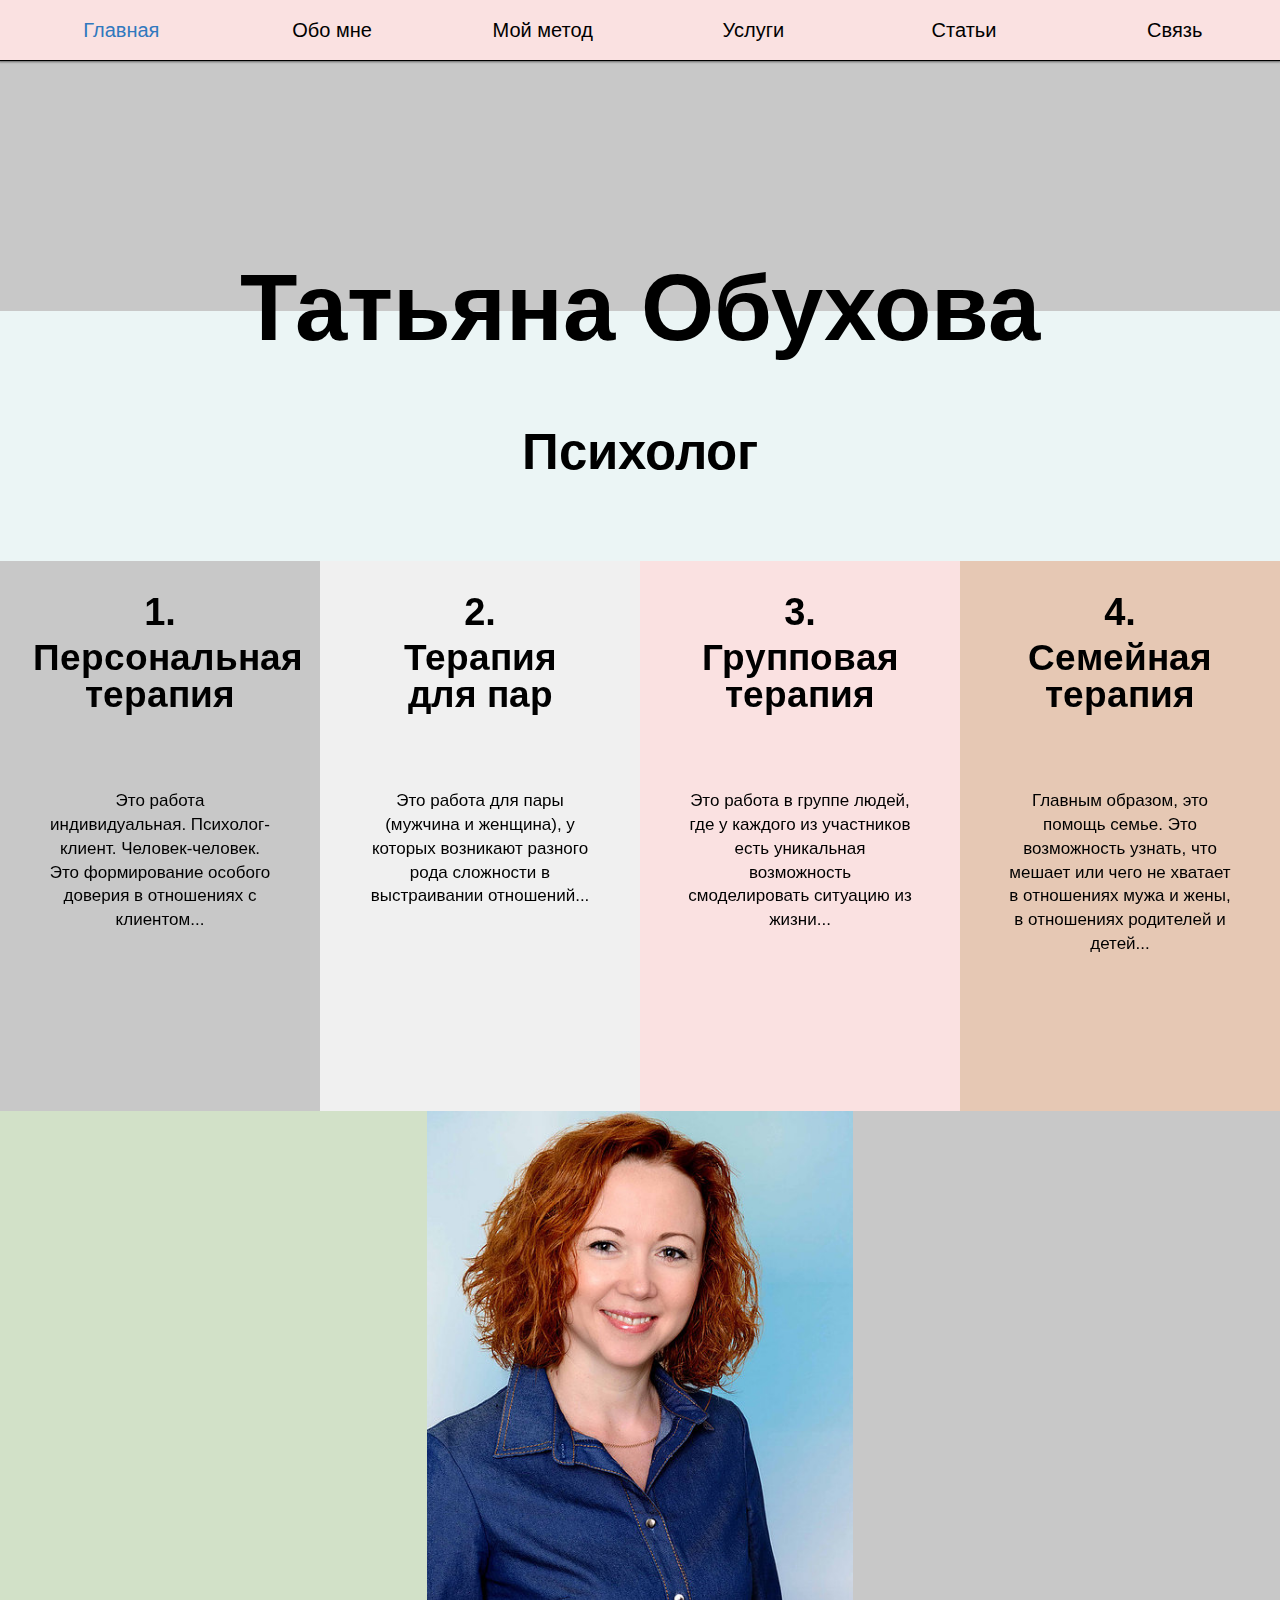
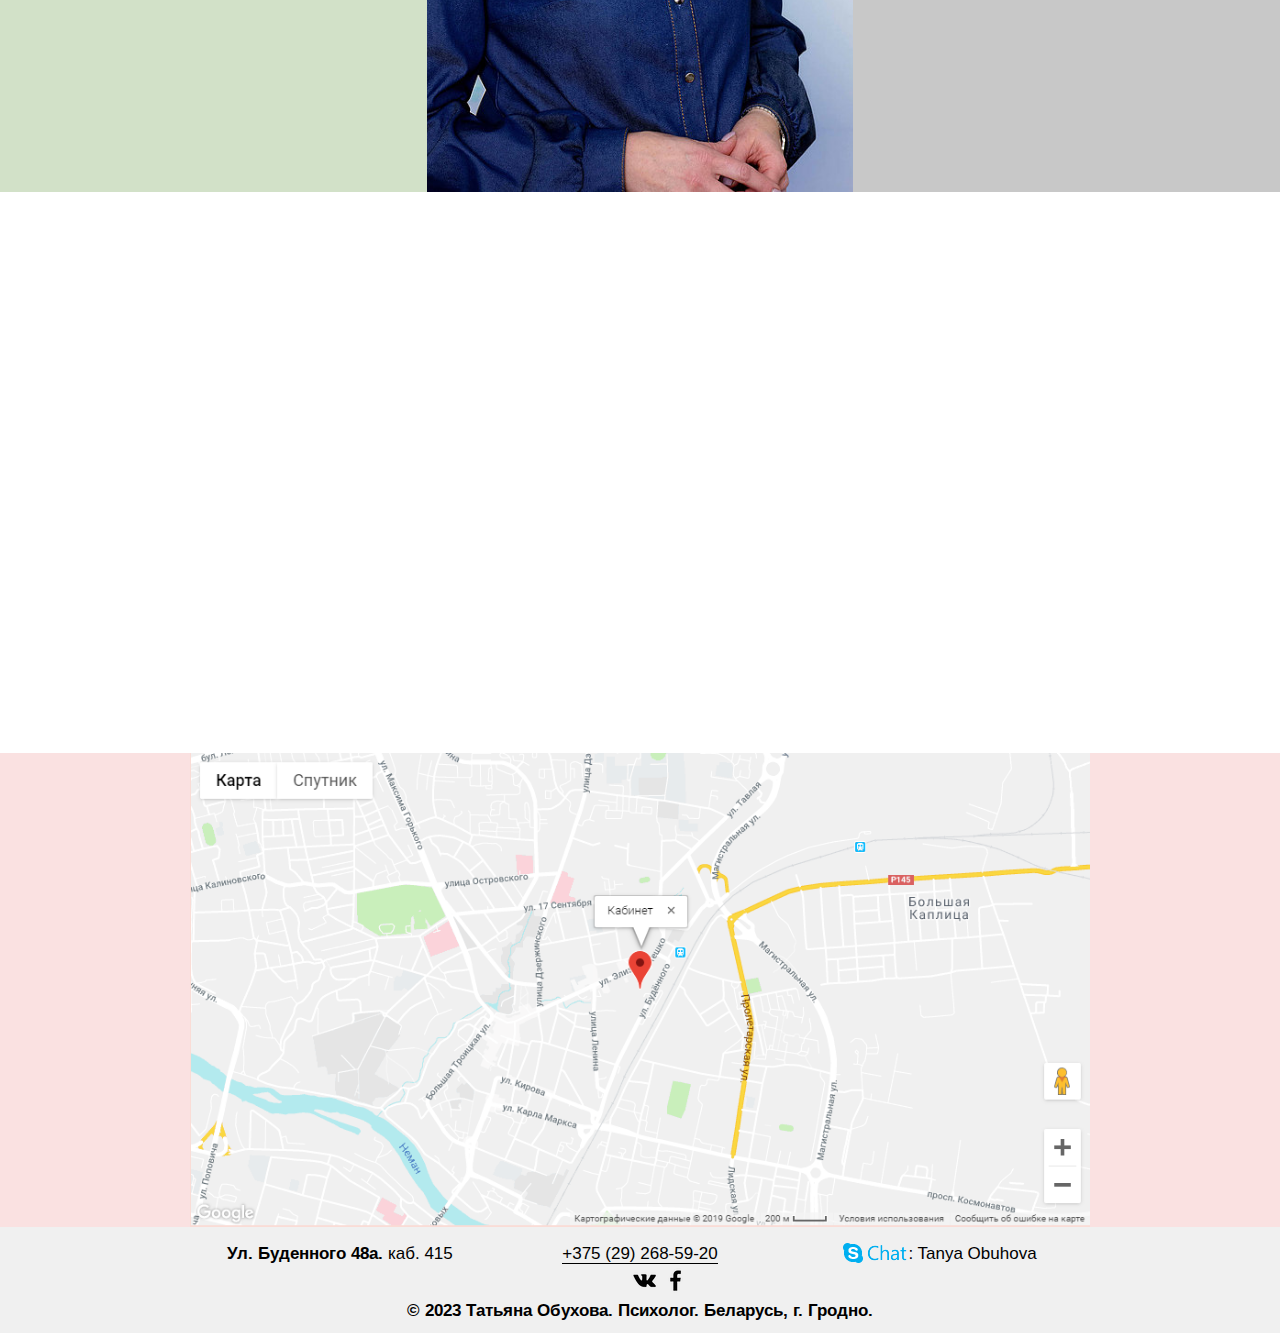
<file: index.html>
<!DOCTYPE html>
<html>

<head>
    <meta charset="utf-8">
    <meta name="viewport" content="width=device-width, initial-scale=1, shrink-to-fit=no">
    <meta name="keywords" content="психолог, психология, психотерапевт, консультация, гродно, прием, запись">

    <!-- Search Engines Verifications -->
    <meta name="yandex-verification" content="7f262697461b2f80" />
    <meta name="google-site-verification" content="_V4uPJXEcdvk1ZWfbmEgpV4ot3gotnmzN9qs_toPdC8" />

    <!-- Styles -->
    <link rel="stylesheet" href="https://maxcdn.bootstrapcdn.com/bootstrap/4.1.3/css/bootstrap.min.css">
    <link rel="stylesheet" href="https://unpkg.com/aos@next/dist/aos.css" />
    <link href="styles/style.css" rel="stylesheet" type="text/css">

    <!-- Fonts -->
    <link href="https://fonts.googleapis.com/css?family=Arimo&display=swap" rel="stylesheet">

    <!-- Scripts -->
    <script src="https://ajax.googleapis.com/ajax/libs/jquery/3.3.1/jquery.min.js"></script>
    <script src="https://maxcdn.bootstrapcdn.com/bootstrap/4.1.3/js/bootstrap.min.js"></script>

    <title>Татьяна Обухова I Психолог I Гродно</title>
</head>

<body>
    <!-- Navigation bar -->
    <nav class="navbar navbar-expand-sm theme-color-pink px-0">
        <a class="navbar-brand" href="#"></a>
        <button class="navbar-toggler" type="button" data-toggle="collapse" data-target="#navbarNavAltMarkup"
            aria-controls="navbarNavAltMarkup" aria-expanded="false" aria-label="Toggle navigation">
            <span class="navbar-toggler-icon"></span>
        </button>
        <div class="collapse navbar-collapse" id="navbarNavAltMarkup">
            <div class="navbar-nav w-100">
                <a class="nav-item nav-link col-sm text-center active" href="index.html">Главная</a>
                <a class="nav-item nav-link col-sm text-center" href="about.html">Обо&nbsp;мне</a>
                <a class="nav-item nav-link col-sm text-center" href="method.html">Мой&nbsp;метод</a>
                <a class="nav-item nav-link col-sm text-center" href="index.html#serviceContainer">Услуги</a>
                <a class="nav-item nav-link col-sm text-center" href="articles.html">Статьи</a>
                <a class="nav-item nav-link col-sm text-center" href="index.html#addressContainer">Связь</a>
            </div>
        </div>
    </nav>

    <!-- main -->
    <main class="container-fluid no-gutters px-0">
        <!-- ROW 1 -->
        <div id="personContainer1" class="row no-gutters d-none d-lg-flex theme-color-grey">
            <div class="col">
                <div class="w-100 mx-auto text-center vertical-center">
                    <h1 class="h1-title alt-font">Татьяна Обухова</h1>
                </div>
                <div class="w-100 mx-auto text-center vertical-two-thirds">
                    <h2 class="h2-title alt-font">Психолог</h2>
                </div>
            </div>
        </div>
        <div id="personContainer" class="row no-gutters d-lg-none theme-color-grey">
            <div class="col">
                <div id="person" class="w-100 mx-auto text-center vertical-center">
                    <h1 class="h1-title alt-font">Татьяна Обухова</h1>
                </div>
            </div>
        </div>
        <div id="jobContainer" class="row no-gutters d-lg-none theme-color-aqua">
            <div class="col">
                <div id="job" class="w-100 mx-auto text-center vertical-center">
                    <h2 class="h2-title alt-font">Психолог</h2>
                </div>
            </div>
        </div>
        <!-- ROW 2 -->
        <div id="serviceContainer" class="row no-gutters services-container text-center">
            <!-- ROW 2.1 -->
            <div class="col-xs-12 col-sm-6 col-lg-3 container-fluid theme-color-grey">
                <div class="service-container">
                    <div class="row justify-content-center service-num" data-aos="fade-up">
                        <span class="font_4">1.</span>
                    </div>
                    <div class="row justify-content-center service-name" data-aos="fade-up">
                        <h3 class="w-100 h3-title font-size-sub-title">Персональная<br>терапия</h3>
                    </div>
                    <div class="row justify-content-center service-description" data-aos="fade-down">
                        <span class="service-description-inner">Это работа индивидуальная. Психолог-клиент.
                            Человек-человек.
                            Это формирование особого доверия
                            в отношениях с клиентом...</span>
                    </div>
                    <div class="row justify-content-center service-link custom-link" data-aos="fade-down">
                        <a href="personal.html">Подробнее</a>
                    </div>
                </div>
            </div>
            <!-- ROW 2.2 -->
            <div class="col-xs-12 col-sm-6 col-lg-3 container-fluid theme-color-grey-light">
                <div class="service-container">
                    <div class="row justify-content-center service-num" data-aos="fade-up">
                        <span class="font_4">2.</span>
                    </div>
                    <div class="row justify-content-center service-name" data-aos="fade-up">
                        <h3 class="w-100 h3-title font-size-sub-title">Терапия<br>для пар</h3>
                    </div>
                    <div class="row justify-content-center service-description" data-aos="fade-down">
                        <span class="service-description-inner">Это работа для пары (мужчина и женщина), у которых
                            возникают
                            разного рода сложности в
                            выстраивании отношений...</span>
                    </div>
                    <div class="row justify-content-center service-link custom-link" data-aos="fade-down">
                        <a href="couple.html">Подробнее</a>
                    </div>
                </div>
            </div>
            <!-- ROW 2.3 -->
            <div class="col-xs-12 col-sm-6 col-lg-3 container-fluid theme-color-pink">
                <div class="service-container">
                    <div class="row justify-content-center service-num" data-aos="fade-up">
                        <span class="font_4">3.</span>
                    </div>
                    <div class="row justify-content-center service-name" data-aos="fade-up">
                        <h3 class="w-100 h3-title font-size-sub-title">Групповая<br>терапия</h3>
                    </div>
                    <div class="row justify-content-center service-description" data-aos="fade-down">
                        <span class="service-description-inner">Это работа в группе людей, где у каждого из участников
                            есть
                            уникальная возможность
                            смоделировать ситуацию из жизни...</span>
                    </div>
                    <div class="row justify-content-center service-link custom-link" data-aos="fade-down">
                        <a href="group.html">Подробнее</a>
                    </div>
                </div>
            </div>
            <!-- ROW 2.4 -->
            <div class="col-xs-12 col-sm-6 col-lg-3 container-fluid theme-color-brown">
                <div class="service-container">
                    <div class="row justify-content-center service-num" data-aos="fade-up">
                        <span class="font_4">4.</span>
                    </div>
                    <div class="row justify-content-center service-name" data-aos="fade-up">
                        <h3 class="w-100 h3-title font-size-sub-title">Семейная<br>терапия</h3>
                    </div>
                    <div class="row justify-content-center service-description" data-aos="fade-down">
                        <span class="service-description-inner">Главным образом, это помощь семье. Это возможность
                            узнать,
                            что мешает или чего не хватает в
                            отношениях мужа и жены, в отношениях родителей и детей...</span>
                    </div>
                    <div class="row justify-content-center service-link custom-link" data-aos="fade-down">
                        <a href="family.html">Подробнее</a>
                    </div>
                </div>
            </div>
        </div>
        <!-- ROW 3 -->
        <div id="infoContainer" class="row no-gutters text-center">
            <!-- ROW 3.1 -->
            <div class="col-xs-12 col-lg-4 container-fluid theme-color-green">
                <div class="info-container">
                    <div class="row justify-content-center info-name" data-aos="fade-left">
                        <span class="w-100 h3-title font-weight-bold font-size-main-title">Мой метод</span>
                    </div>
                    <div class="row justify-content-center info-description" data-aos="fade-left">
                        <div class="info-description-inner">
                            <p>Не могу сказать, что в работе я использую какой-то
                                конкретный метод или одно направление.</p>
                            <p>
                                В своей работе я все это объединяю и помогаю человеку искать его уникальное решение
                                ситуации. Для меня важно помочь человеку научиться особой внимательности к себе...</p>
                        </div>
                    </div>
                    <div class="row justify-content-center info-link custom-link" data-aos="fade-left">
                        <a href="#">Подробнее</a>
                    </div>
                </div>
            </div>
            <!-- ROW 3.2 -->
            <div class="col-xs-12 col-lg-4 container-fluid no-gutters">
                <div id="mainPhotoContainer" class="col">
                    <!-- <img id="mainPhoto" src="./images/mainPhoto.jpg" alt="Responsive image"> -->
                </div>
            </div>
            <!-- ROW 3.3 -->
            <div class="col-xs-12 col-lg-4 container-fluid theme-color-grey">
                <div class="info-container">
                    <div class="row justify-content-center info-name" data-aos="fade-right">
                        <span class="w-100 h3-title font-weight-bold font-size-main-title">Обо мне</span>
                    </div>
                    <div class="row justify-content-center info-description" data-aos="fade-right">
                        <div class="info-description-inner">
                            <p class="info-description-inner">Родилась в Гродно, в 1980 году. В 1999 году получила
                                средне-специальное образование. С этого времени работала медицинской сестрой. В 2010
                                году
                                закончила ГрГУ им. Я. Купалы по специальности "Практический психолог".</p>
                            <p class="info-description-inner">Я замужем, имею троих детей. Очень люблю свою
                                профессию.</p>
                        </div>
                    </div>
                    <div class="row justify-content-center info-link custom-link" data-aos="fade-right">
                        <a href="#">Подробнее</a>
                    </div>
                </div>
            </div>
        </div>
        <!-- ROW 4 -->
        <div id="helpContainer" class="row no-gutters text-center">
            <!-- ROW 4.1 -->
            <div class="col-xs-12 container-fluid">
                <div class="single-article-container">
                    <div class="row no-gutters justify-content-center help-name" data-aos="fade-down">
                        <h3 class="w-100 h3-title font-size-sub-title">Помощь и поддержка</h3>
                    </div>
                    <div class="row no-gutters justify-content-center help-description" data-aos="fade-down">
                        <div class="help-description-inner">
                            <p>&nbsp;&nbsp;&nbsp;Психология направлена не на решение
                                проблемы, а на помощь
                                человеку в поиске ее решения. Это важно понимать, потому что за вас этого никто не
                                сделает.</p>
                            <p>&nbsp;&nbsp;&nbsp;Как правило, любая трудность на
                                жизненном пути связана с нехваткой знаний в ее преодолении. Помочь найти проблемы и
                                получить заветные знания для их решения и есть задача психолога.</p>
                            <p>&nbsp;&nbsp;&nbsp;Различают пять основных проблемных
                                состояний, с которыми сталкивается, практически, каждый человек. Пройдя по ссылкам
                                ниже,
                                вам откроется более подробная информация об этих состояниях.</p>
                        </div>
                    </div>
                </div>
            </div>
        </div>
        <!-- ROW 5 -->
        <div id="statesContainer" class="row no-gutters text-center">
            <div class="row no-gutters container-fluid single-article-container">
                <!-- ROW 5.1 -->
                <div class="col-xs-12 col-sm pt-0 pt-sm-5" data-aos="zoom-in">
                    <div class="circle-template theme-color-grey">
                        <p>1</p>
                    </div>
                    <div class="states-link">
                        <a href="article_anxiety.html" class="">Тревожность</a>
                    </div>
                </div>
                <div class="col-xs-12 col-sm pt-3 pt-sm-4" data-aos="zoom-in">
                    <div class="circle-template theme-color-pink">
                        <p>2</p>
                    </div>
                    <div class="states-link">
                        <a href="article_selfesteem.html" class="">Самооценка</a>
                    </div>
                </div>
                <div class="col-xs-12 col-sm pt-3 pt-sm-1" data-aos="zoom-in">
                    <div class="circle-template theme-color-brown">
                        <p>3</p>
                    </div>
                    <div class="states-link">
                        <a href="article_depression.html" class="">Депрессия</a>
                    </div>
                </div>
                <div class="col-xs-12 col-sm pt-3 pt-sm-4" data-aos="zoom-in">
                    <div class="circle-template">
                        <p>4</p>
                    </div>
                    <div class="states-link">
                        <a href="article_wrath.html" class="">Управление гневом</a>
                    </div>
                </div>
                <div class="col-xs-12 col-sm pt-3 pt-sm-5" data-aos="zoom-in">
                    <div class="circle-template">
                        <p>5</p>
                    </div>
                    <div class="states-link">
                        <a href="article_stress.html" class="">Стресс</a>
                    </div>
                </div>
            </div>
        </div>
        <!-- ROW 6 -->
        <div id="statesLinkContainer" class="row no-gutters text-center">
            <div class="col-xs-12 container-fluid single-article-container">
                <div class="justify-content-center service-link custom-link" data-aos="fade-down">
                    <a href="#">Подробнее</a>
                </div>
            </div>
        </div>
        <!-- ROW 6 -->
        <div id="mapContainer" class="row no-gutters text-center theme-color-pink">
            <div id="mapContainerInner" class="col mx-auto">
                <div class="single-article-container mx-0">
                    <img id="mapImg" src="./images/map.png">
                </div>
            </div>
        </div>
        <!-- ROW 7 -->
        <div id="addressContainer" class="row no-gutters mx-auto theme-color-grey-light">
            <div id="addressContainerInner" class="col mx-auto">
                <div class="row no-gutters single-article-container">
                    <div class="col-sm-12 col-md text-center">
                        <span id="street" class="alt-font">Ул. Буденного 48а.</span>
                        <span>каб. 415</span>
                    </div>
                    <div class="col-sm-12 col-md text-center">
                        <span class="custom-link">
                            <a href="tel:+375292685920">+375 (29) 268-59-20</a>
                        </span>
                    </div>
                    <div class="col-sm-12 col-md">
                        <div class="d-flex justify-content-center">
                            <a href="skype:live:f7d91d245dda78b9?chat" title="Chat via Skype"
                                class="skype-link-parent float-left">
                                <div></div>
                            </a>
                            <div class="d-inline-block">: Tanya Obuhova</div>
                        </div>
                    </div>
                    <div class="col-12 d-flex justify-content-center">
                        <ul id="social-list">
                            <li>
                                <a href="https://vk.com/psiholog_grodno">
                                    <img src="./images/vk.webp" class="social-img"><img>
                                </a>
                            </li>
                            <li>
                                <a href="https://www.facebook.com/groups/psihologgrodno/">
                                    <img src="./images/facebook.webp" class="social-img"><img>
                                </a>
                            </li>
                        </ul>
                    </div>
                </div>
            </div>
        </div>
    </main>

    <footer class="row no-gutters mx-auto theme-color-grey-light">
        <div class="col mx-auto">
            <div class="row no-gutters single-article-container">
                <div class="col">
                    <div class="copyright-text text-center">
                        <span class="alt-font font-weight-bold">© 2023 Татьяна Обухова. Психолог. Беларусь, г.
                            Гродно.</span>
                    </div>
                </div>
            </div>
        </div>
    </footer>

    <!-- BEGIN JIVOSITE CODE {literal} -->
    <script type='text/javascript'>
        (function () {
            var widget_id = 'ItilH7FEqx';
            var d = document;
            var w = window;

            function l() {
                var s = document.createElement('script');
                s.type = 'text/javascript';
                s.async = true;
                s.src = '//code.jivosite.com/script/widget/' + widget_id;
                var ss = document.getElementsByTagName('script')[0];
                ss.parentNode.insertBefore(s, ss);
            }
            if (d.readyState == 'complete') {
                l();
            } else {
                if (w.attachEvent) {
                    w.attachEvent('onload', l);
                } else {
                    w.addEventListener('load', l, false);
                }
            }
        })();
    </script>
    <!-- {/literal} END JIVOSITE CODE -->

    <script src="https://unpkg.com/aos@next/dist/aos.js"></script>
    <script>
        AOS.init({
            duration: 2000,
        })
    </script>

    <!-- <script async defer
        src="https://maps.googleapis.com/maps/api/js?key=AIzaSyA8U21fLQka2ROpokD33HicAkviU6xfdIE&callback=initMap">
    </script> -->
</body>

<!-- <script src="scripts/main.js"></script> -->

</html>
</file>
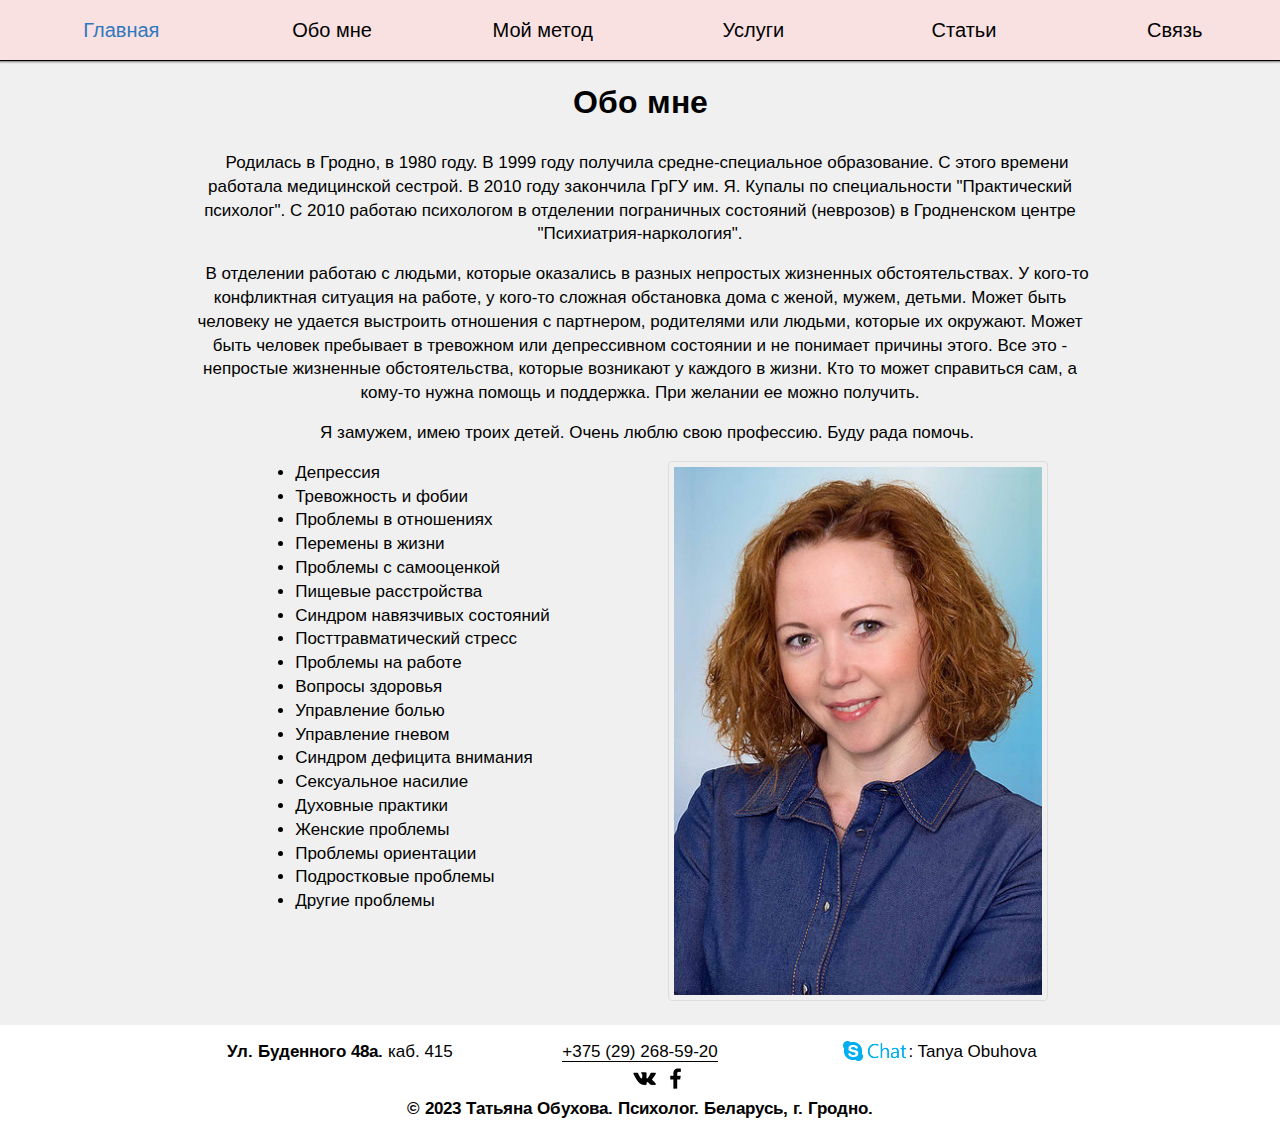
<file: about.html>
<!DOCTYPE html>
<html>

<head>
    <meta charset="utf-8">
    <meta name="viewport" content="width=device-width, initial-scale=1, shrink-to-fit=no">

    <!-- Styles -->
    <link rel="stylesheet" href="https://maxcdn.bootstrapcdn.com/bootstrap/4.1.3/css/bootstrap.min.css">
    <link href="styles/style.css" rel="stylesheet" type="text/css">

    <!-- Fonts -->
    <link href="https://fonts.googleapis.com/css?family=Arimo&display=swap" rel="stylesheet">

    <!-- Scripts -->
    <script src="https://ajax.googleapis.com/ajax/libs/jquery/3.3.1/jquery.min.js"></script>
    <script src="https://maxcdn.bootstrapcdn.com/bootstrap/4.1.3/js/bootstrap.min.js"></script>

    <title>Татьяна Обухова I Психолог I Гродно</title>
</head>

<body>
    <!-- Navigation bar -->
    <nav class="navbar navbar-expand-sm theme-color-pink px-0">
        <a class="navbar-brand" href="#"></a>
        <button class="navbar-toggler" type="button" data-toggle="collapse" data-target="#navbarNavAltMarkup"
            aria-controls="navbarNavAltMarkup" aria-expanded="false" aria-label="Toggle navigation">
            <span class="navbar-toggler-icon"></span>
        </button>
        <div class="collapse navbar-collapse" id="navbarNavAltMarkup">
            <div class="navbar-nav w-100">
                <a class="nav-item nav-link col-sm text-center active" href="index.html">Главная</a>
                <a class="nav-item nav-link col-sm text-center" href="about.html">Обо&nbsp;мне</a>
                <a class="nav-item nav-link col-sm text-center" href="method.html">Мой&nbsp;метод</a>
                <a class="nav-item nav-link col-sm text-center" href="index.html#serviceContainer">Услуги</a>
                <a class="nav-item nav-link col-sm text-center" href="articles.html">Статьи</a>
                <a class="nav-item nav-link col-sm text-center" href="index.html#addressContainer">Связь</a>
            </div>
        </div>
    </nav>

    <!-- main -->
    <main class="container-fluid no-gutters px-0">
        <!-- ROW 1 -->
        <div id="aboutMeContainer" class="row no-gutters container-fluid text-center theme-color-grey-light">
            <div class="col single-article-container">
                <div class="row no-gutters justify-content-center help-name">
                    <h3 class="w-100 h3-title">Обо мне</h3>
                </div>
                <div class="row no-gutters justify-content-center help-description">
                    <div class="help-description-inner">
                        <p>&nbsp;&nbsp;&nbsp;Родилась в Гродно, в 1980 году. В 1999 году получила средне-специальное
                            образование. С этого времени работала медицинской сестрой. В 2010 году закончила ГрГУ
                            им. Я. Купалы по специальности "Практический психолог". С 2010 работаю психологом в
                            отделении пограничных состояний (неврозов) в Гродненском центре "Психиатрия-наркология".
                        </p>
                        <p>&nbsp;&nbsp;&nbsp;В отделении работаю с людьми, которые оказались в разных непростых
                            жизненных обстоятельствах. У кого-то конфликтная ситуация на работе, у кого-то сложная
                            обстановка дома с женой, мужем, детьми. Может быть человеку не удается выстроить
                            отношения с партнером, родителями или людьми, которые их окружают. Может быть человек
                            пребывает в тревожном или депрессивном состоянии и не понимает причины этого. Все это -
                            непростые жизненные обстоятельства, которые возникают у каждого в жизни. Кто то может
                            справиться сам, а кому-то нужна помощь и поддержка. При желании ее можно получить.</p>
                        <p>&nbsp;&nbsp;&nbsp;Я замужем, имею троих детей. Очень люблю свою профессию. Буду рада
                            помочь. </p>
                    </div>
                </div>
            </div>
        </div>
        <!-- ROW 2 -->
        <div id="issuesAndPhotoContainer" class="row container-fluid no-gutters theme-color-grey-light">
            <div
                class="row no-gutters container-fluid pb-4 single-article-container single-article-container-lower-limit">
                <div class="col-xs-12 col-md-6">
                    <div class="d-flex justify-content-center text-center text-sm-left">
                        <ul id="issues-list" class="d-inline-block p-0">
                            <li>Депрессия</li>
                            <li>Тревожность&nbsp;и&nbsp;фобии</li>
                            <li>Проблемы&nbsp;в&nbsp;отношениях</li>
                            <li>Перемены&nbsp;в&nbsp;жизни</li>
                            <li>Проблемы&nbsp;с&nbsp;самооценкой</li>
                            <li>Пищевые&nbsp;расстройства</li>
                            <li>Синдром&nbsp;навязчивых&nbsp;состояний</li>
                            <li>Посттравматический&nbsp;стресс</li>
                            <li>Проблемы&nbsp;на&nbsp;работе</li>
                            <li>Вопросы&nbsp;здоровья</li>
                            <li>Управление&nbsp;болью</li>
                            <li>Управление&nbsp;гневом</li>
                            <li>Синдром&nbsp;дефицита&nbsp;внимания</li>
                            <li>Сексуальное&nbsp;насилие</li>
                            <li>Духовные&nbsp;практики</li>
                            <li>Женские&nbsp;проблемы</li>
                            <li>Проблемы&nbsp;ориентации</li>
                            <li>Подростковые&nbsp;проблемы</li>
                            <li>Другие&nbsp;проблемы</li>
                        </ul>
                    </div>
                </div>
                <div class="col-xs-12 col-md-6">
                    <div class="d-flex justify-content-center">
                        <img id="aboutMePhoto" class="portrait" src="./images/aboutMe.jpg">
                    </div>
                </div>
            </div>
        </div>
        <!-- ROW 3 -->
        <div id="addressContainer" class="row no-gutters mx-auto">
            <div id="addressContainerInner" class="col mx-auto">
                <div class="row no-gutters single-article-container">
                    <div class="col-sm-12 col-md text-center">
                        <span id="street" class="alt-font">Ул. Буденного 48а.</span>
                        <span>каб. 415</span>
                    </div>
                    <div class="col-sm-12 col-md text-center">
                        <span class="custom-link">
                            <a href="tel:+375292685920">+375 (29) 268-59-20</a>
                        </span>
                    </div>
                    <div class="col-sm-12 col-md">
                        <div class="d-flex justify-content-center">
                            <a href="skype:live:f7d91d245dda78b9?chat" title="Chat via Skype"
                                class="skype-link-parent float-left">
                                <div></div>
                            </a>
                            <div class="d-inline-block">: Tanya Obuhova</div>
                        </div>
                    </div>
                    <div class="col-12 d-flex justify-content-center">
                        <ul id="social-list">
                            <li>
                                <a href="https://vk.com/psiholog_grodno">
                                    <img src="./images/vk.webp" class="social-img"><img>
                                </a>
                            </li>
                            <li>
                                <a href="https://www.facebook.com/groups/psihologgrodno/">
                                    <img src="./images/facebook.webp" class="social-img"><img>
                                </a>
                            </li>
                        </ul>
                    </div>
                </div>
            </div>
        </div>
    </main>

    <footer class="row no-gutters mx-auto">
        <div class="col mx-auto">
            <div class="row no-gutters single-article-container">
                <div class="col">
                    <div class="copyright-text text-center">
                        <span class="alt-font font-weight-bold">© 2023 Татьяна Обухова. Психолог. Беларусь, г.
                            Гродно.</span>
                    </div>
                </div>
            </div>
        </div>
    </footer>
</body>

</html>
</file>
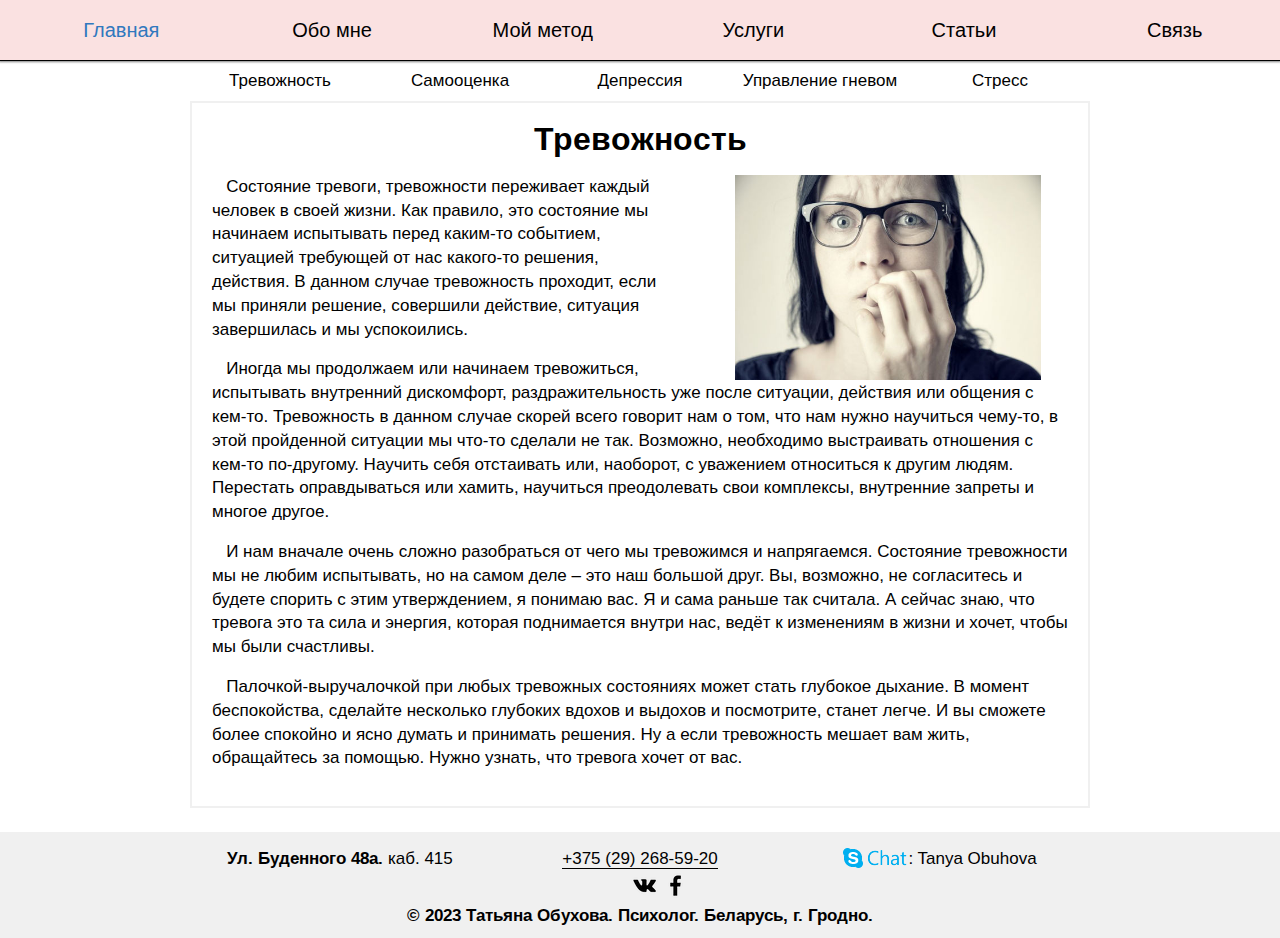
<file: article_anxiety.html>
<!DOCTYPE html>
<html>

<head>
    <meta charset="utf-8">
    <meta name="viewport" content="width=device-width, initial-scale=1, shrink-to-fit=no">

    <!-- Styles -->
    <link rel="stylesheet" href="https://maxcdn.bootstrapcdn.com/bootstrap/4.1.3/css/bootstrap.min.css">
    <link href="styles/style.css" rel="stylesheet" type="text/css">

    <!-- Fonts -->
    <link href="https://fonts.googleapis.com/css?family=Arimo&display=swap" rel="stylesheet">

    <!-- Scripts -->
    <script src="https://ajax.googleapis.com/ajax/libs/jquery/3.3.1/jquery.min.js"></script>
    <script src="https://maxcdn.bootstrapcdn.com/bootstrap/4.1.3/js/bootstrap.min.js"></script>

    <title>Татьяна Обухова I Психолог I Гродно</title>
</head>

<body>
    <!-- Navigation bar -->
    <nav class="navbar navbar-expand-sm theme-color-pink px-0">
        <a class="navbar-brand" href="#"></a>
        <button class="navbar-toggler" type="button" data-toggle="collapse" data-target="#navbarNavAltMarkup"
            aria-controls="navbarNavAltMarkup" aria-expanded="false" aria-label="Toggle navigation">
            <span class="navbar-toggler-icon"></span>
        </button>
        <div class="collapse navbar-collapse" id="navbarNavAltMarkup">
            <div class="navbar-nav w-100">
                <a class="nav-item nav-link col-sm text-center active" href="index.html">Главная</a>
                <a class="nav-item nav-link col-sm text-center" href="about.html">Обо&nbsp;мне</a>
                <a class="nav-item nav-link col-sm text-center" href="method.html">Мой&nbsp;метод</a>
                <a class="nav-item nav-link col-sm text-center" href="index.html#serviceContainer">Услуги</a>
                <a class="nav-item nav-link col-sm text-center" href="articles.html">Статьи</a>
                <a class="nav-item nav-link col-sm text-center" href="index.html#addressContainer">Связь</a>
            </div>
        </div>
    </nav>

    <!-- main -->
    <main class="container-fluid no-gutters px-0">
        <!-- ROW 1 -->
        <div id="navContainer" class="row no-gutters container-fluid px-0 text-center">
            <div class="single-article-container w-100">
                <nav class="nav row no-gutters w-100 custom-link">
                    <a class="col-4 col-sm nav-item nav-link border-bottom-0"
                        href="articles.html#anxietyContainer">Тревожность</a>
                    <a class="col-4 col-sm nav-item nav-link border-bottom-0"
                        href="articles.html#selfesteemContainer">Самооценка</a>
                    <a class="col-4 col-sm nav-item nav-link border-bottom-0"
                        href="articles.html#depressionContainer">Депрессия</a>
                    <div class="w-100 d-block d-sm-none"></div>
                    <a class="col-6 col-sm nav-item nav-link border-bottom-0"
                        href="articles.html#wrathContainer">Управление&nbsp;гневом</a>
                    <a class="col-6 col-sm nav-item nav-link border-bottom-0"
                        href="articles.html#stressContainer">Стресс</a>
                </nav>
            </div>
        </div>

        <!-- ROW 2 -->
        <div id="articleContainer" class="row no-gutters container-fluid px-0">
            <div class="col single-article-container">
                <!-- Article -->
                <div id="articleInnerContainer" class="container-fluid px-0 mb-4">
                    <div class="article-title-content row no-gutters w-100">
                        <div class="h3-title font-weight-bold text-center w-100">Тревожность</div>
                    </div>
                    <div class="row no-gutters w-100">
                        <div class="article-content">
                            <div class="article-img d-flex justify-content-center">
                                <img src="images/anxiety.jpg" class="img-cover-max-width">
                            </div>
                            <p>&nbsp;&nbsp;&nbsp;Состояние тревоги, тревожности переживает каждый человек в своей жизни.
                                Как правило, это состояние мы начинаем испытывать перед каким-то событием, ситуацией
                                требующей от нас какого-то решения, действия. В данном случае тревожность проходит, если
                                мы приняли решение, совершили действие, ситуация завершилась и мы успокоились. </p>
                            <p>&nbsp;&nbsp;&nbsp;Иногда мы продолжаем или начинаем тревожиться, испытывать внутренний
                                дискомфорт, раздражительность уже после ситуации, действия или общения с кем-то.
                                Тревожность в данном случае скорей всего говорит нам о том, что нам нужно научиться
                                чему-то, в этой пройденной ситуации мы что-то сделали не так. Возможно, необходимо
                                выстраивать отношения с кем-то по-другому. Научить себя отстаивать или, наоборот, с
                                уважением относиться к другим людям. Перестать оправдываться или хамить, научиться
                                преодолевать свои комплексы, внутренние запреты и многое другое. </p>
                            <p>&nbsp;&nbsp;&nbsp;И нам вначале очень сложно разобраться от чего мы тревожимся и
                                напрягаемся. Состояние тревожности мы не любим испытывать, но на самом деле – это наш
                                большой друг. Вы, возможно, не согласитесь и будете спорить с этим утверждением, я
                                понимаю вас. Я и сама раньше так считала. А сейчас знаю, что тревога это та сила и
                                энергия, которая поднимается внутри нас, ведёт к изменениям в жизни и хочет, чтобы мы
                                были счастливы.</p>
                            <p>&nbsp;&nbsp;&nbsp;Палочкой-выручалочкой при любых тревожных состояниях может стать
                                глубокое дыхание. В момент беспокойства, сделайте несколько глубоких вдохов и выдохов и
                                посмотрите, станет легче. И вы сможете более спокойно и ясно думать и принимать решения.
                                Ну а если тревожность мешает вам жить, обращайтесь за помощью. Нужно узнать, что тревога
                                хочет от вас.</p>
                        </div>
                    </div>
                </div>
            </div>
        </div>

        <!-- ROW 3 -->
        <div id="addressContainer" class="row no-gutters mx-auto theme-color-grey-light">
            <div id="addressContainerInner" class="col mx-auto">
                <div class="row no-gutters single-article-container">
                    <div class="col-sm-12 col-md text-center">
                        <span id="street" class="alt-font">Ул. Буденного 48а.</span>
                        <span>каб. 415</span>
                    </div>
                    <div class="col-sm-12 col-md text-center">
                        <span class="custom-link">
                            <a href="tel:+375292685920">+375 (29) 268-59-20</a>
                        </span>
                    </div>
                    <div class="col-sm-12 col-md">
                        <div class="d-flex justify-content-center">
                            <a href="skype:live:f7d91d245dda78b9?chat" title="Chat via Skype"
                                class="skype-link-parent float-left">
                                <div></div>
                            </a>
                            <div class="d-inline-block">: Tanya Obuhova</div>
                        </div>
                    </div>
                    <div class="col-12 d-flex justify-content-center">
                        <ul id="social-list">
                            <li>
                                <a href="https://vk.com/psiholog_grodno">
                                    <img src="./images/vk.webp" class="social-img"><img>
                                </a>
                            </li>
                            <li>
                                <a href="https://www.facebook.com/groups/psihologgrodno/">
                                    <img src="./images/facebook.webp" class="social-img"><img>
                                </a>
                            </li>
                        </ul>
                    </div>
                </div>
            </div>
        </div>
    </main>

    <footer class="row no-gutters mx-auto theme-color-grey-light">
        <div class="col mx-auto">
            <div class="row no-gutters single-article-container">
                <div class="col">
                    <div class="copyright-text text-center">
                        <span class="alt-font font-weight-bold">© 2023 Татьяна Обухова. Психолог. Беларусь, г.
                            Гродно.</span>
                    </div>
                </div>
            </div>
        </div>
    </footer>
</body>

</html>
</file>
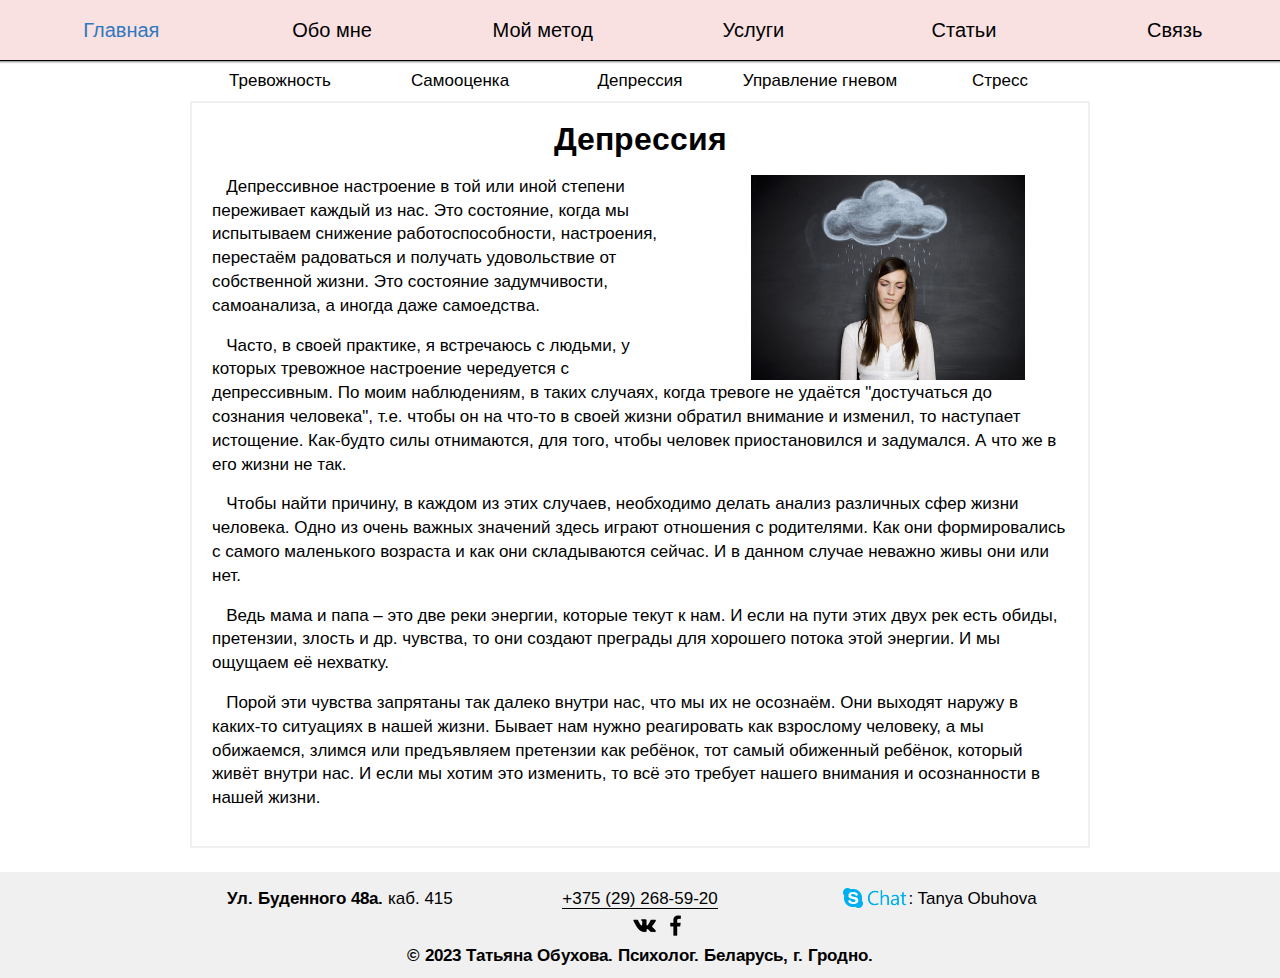
<file: article_depression.html>
<!DOCTYPE html>
<html>

<head>
    <meta charset="utf-8">
    <meta name="viewport" content="width=device-width, initial-scale=1, shrink-to-fit=no">

    <!-- Styles -->
    <link rel="stylesheet" href="https://maxcdn.bootstrapcdn.com/bootstrap/4.1.3/css/bootstrap.min.css">
    <link href="styles/style.css" rel="stylesheet" type="text/css">

    <!-- Fonts -->
    <link href="https://fonts.googleapis.com/css?family=Arimo&display=swap" rel="stylesheet">

    <!-- Scripts -->
    <script src="https://ajax.googleapis.com/ajax/libs/jquery/3.3.1/jquery.min.js"></script>
    <script src="https://maxcdn.bootstrapcdn.com/bootstrap/4.1.3/js/bootstrap.min.js"></script>

    <title>Татьяна Обухова I Психолог I Гродно</title>
</head>

<body>
    <!-- Navigation bar -->
    <nav class="navbar navbar-expand-sm theme-color-pink px-0">
        <a class="navbar-brand" href="#"></a>
        <button class="navbar-toggler" type="button" data-toggle="collapse" data-target="#navbarNavAltMarkup"
            aria-controls="navbarNavAltMarkup" aria-expanded="false" aria-label="Toggle navigation">
            <span class="navbar-toggler-icon"></span>
        </button>
        <div class="collapse navbar-collapse" id="navbarNavAltMarkup">
            <div class="navbar-nav w-100">
                <a class="nav-item nav-link col-sm text-center active" href="index.html">Главная</a>
                <a class="nav-item nav-link col-sm text-center" href="about.html">Обо&nbsp;мне</a>
                <a class="nav-item nav-link col-sm text-center" href="method.html">Мой&nbsp;метод</a>
                <a class="nav-item nav-link col-sm text-center" href="index.html#serviceContainer">Услуги</a>
                <a class="nav-item nav-link col-sm text-center" href="articles.html">Статьи</a>
                <a class="nav-item nav-link col-sm text-center" href="index.html#addressContainer">Связь</a>
            </div>
        </div>
    </nav>

    <!-- main -->
    <main class="container-fluid no-gutters px-0">
        <!-- ROW 1 -->
        <div id="navContainer" class="row no-gutters container-fluid px-0 text-center">
            <div class="single-article-container w-100">
                <nav class="nav row no-gutters w-100 custom-link">
                    <a class="col-4 col-sm nav-item nav-link border-bottom-0"
                        href="articles.html#anxietyContainer">Тревожность</a>
                    <a class="col-4 col-sm nav-item nav-link border-bottom-0"
                        href="articles.html#selfesteemContainer">Самооценка</a>
                    <a class="col-4 col-sm nav-item nav-link border-bottom-0"
                        href="articles.html#depressionContainer">Депрессия</a>
                    <div class="w-100 d-block d-sm-none"></div>
                    <a class="col-6 col-sm nav-item nav-link border-bottom-0"
                        href="articles.html#wrathContainer">Управление&nbsp;гневом</a>
                    <a class="col-6 col-sm nav-item nav-link border-bottom-0"
                        href="articles.html#stressContainer">Стресс</a>
                </nav>
            </div>
        </div>

        <!-- ROW 2 -->
        <div id="articleContainer" class="row no-gutters container-fluid px-0">
            <div class="col single-article-container">
                <!-- Article -->
                <div id="articleInnerContainer" class="container-fluid px-0 mb-4">
                    <div class="article-title-content row no-gutters w-100">
                        <div class="h3-title font-weight-bold text-center w-100">Депрессия</div>
                    </div>
                    <div class="row no-gutters w-100">
                        <div class="article-content">
                            <div class="article-img d-flex justify-content-center">
                                <img src="images/depression.jpg" class="img-cover-max-width">
                            </div>
                            <p>&nbsp;&nbsp;&nbsp;Депрессивное настроение в той или иной степени переживает каждый из
                                нас. Это состояние, когда мы испытываем снижение работоспособности, настроения,
                                перестаём радоваться и получать удовольствие от собственной жизни. Это состояние
                                задумчивости, самоанализа, а иногда даже самоедства. </p>
                            <p>&nbsp;&nbsp;&nbsp;Часто, в своей практике, я встречаюсь с людьми, у которых тревожное
                                настроение чередуется с депрессивным. По моим наблюдениям, в таких случаях, когда
                                тревоге не удаётся "достучаться до сознания человека", т.е. чтобы он на что-то в своей
                                жизни обратил внимание и изменил, то наступает истощение. Как-будто силы отнимаются, для
                                того, чтобы человек приостановился и задумался. А что же в его жизни не так. </p>
                            <p>&nbsp;&nbsp;&nbsp;Чтобы найти причину, в каждом из этих случаев, необходимо делать анализ
                                различных сфер жизни человека. Одно из очень важных значений здесь играют отношения с
                                родителями. Как они формировались с самого маленького возраста и как они складываются
                                сейчас. И в данном случае неважно живы они или нет. </p>
                            <p>&nbsp;&nbsp;&nbsp;Ведь мама и папа – это две реки энергии, которые текут к нам. И если на
                                пути этих двух рек есть обиды, претензии, злость и др. чувства, то они создают преграды
                                для хорошего потока этой энергии. И мы ощущаем её нехватку. </p>
                            <p>&nbsp;&nbsp;&nbsp;Порой эти чувства запрятаны так далеко внутри нас, что мы их не
                                осознаём. Они выходят наружу в каких-то ситуациях в нашей жизни. Бывает нам нужно
                                реагировать как взрослому человеку, а мы обижаемся, злимся или предъявляем претензии как
                                ребёнок, тот самый обиженный ребёнок, который живёт внутри нас. И если мы хотим это
                                изменить, то всё это требует нашего внимания и осознанности в нашей жизни.</p>
                        </div>
                    </div>
                </div>
            </div>
        </div>

        <!-- ROW 3 -->
        <div id="addressContainer" class="row no-gutters mx-auto theme-color-grey-light">
            <div id="addressContainerInner" class="col mx-auto">
                <div class="row no-gutters single-article-container">
                    <div class="col-sm-12 col-md text-center">
                        <span id="street" class="alt-font">Ул. Буденного 48а.</span>
                        <span>каб. 415</span>
                    </div>
                    <div class="col-sm-12 col-md text-center">
                        <span class="custom-link">
                            <a href="tel:+375292685920">+375 (29) 268-59-20</a>
                        </span>
                    </div>
                    <div class="col-sm-12 col-md">
                        <div class="d-flex justify-content-center">
                            <a href="skype:live:f7d91d245dda78b9?chat" title="Chat via Skype"
                                class="skype-link-parent float-left">
                                <div></div>
                            </a>
                            <div class="d-inline-block">: Tanya Obuhova</div>
                        </div>
                    </div>
                    <div class="col-12 d-flex justify-content-center">
                        <ul id="social-list">
                            <li>
                                <a href="https://vk.com/psiholog_grodno">
                                    <img src="./images/vk.webp" class="social-img"><img>
                                </a>
                            </li>
                            <li>
                                <a href="https://www.facebook.com/groups/psihologgrodno/">
                                    <img src="./images/facebook.webp" class="social-img"><img>
                                </a>
                            </li>
                        </ul>
                    </div>
                </div>
            </div>
        </div>
    </main>

    <footer class="row no-gutters mx-auto theme-color-grey-light">
        <div class="col mx-auto">
            <div class="row no-gutters single-article-container">
                <div class="col">
                    <div class="copyright-text text-center">
                        <span class="alt-font font-weight-bold">© 2023 Татьяна Обухова. Психолог. Беларусь, г.
                            Гродно.</span>
                    </div>
                </div>
            </div>
        </div>
    </footer>
</body>

</html>
</file>
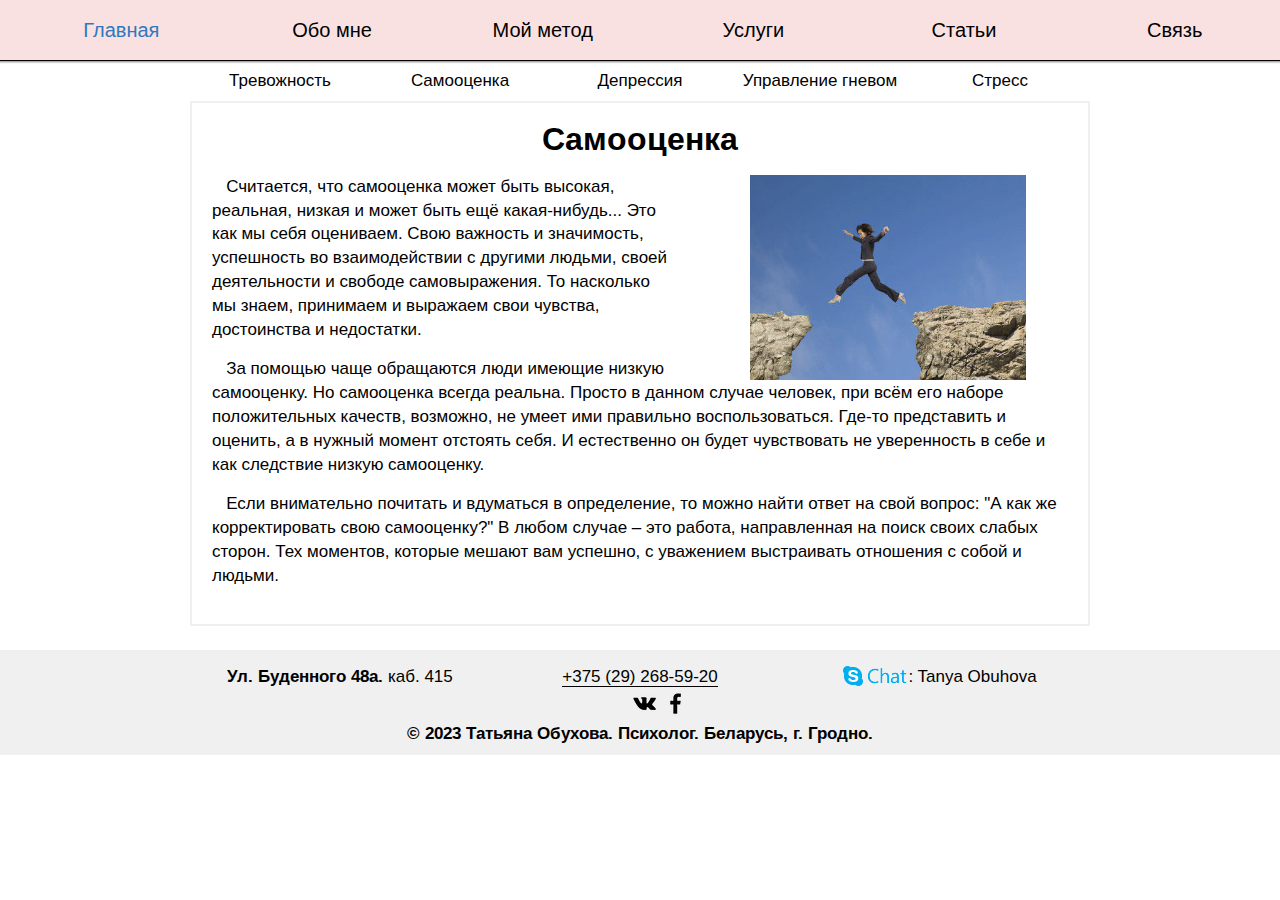
<file: article_selfesteem.html>
<!DOCTYPE html>
<html>

<head>
    <meta charset="utf-8">
    <meta name="viewport" content="width=device-width, initial-scale=1, shrink-to-fit=no">

    <!-- Styles -->
    <link rel="stylesheet" href="https://maxcdn.bootstrapcdn.com/bootstrap/4.1.3/css/bootstrap.min.css">
    <link href="styles/style.css" rel="stylesheet" type="text/css">

    <!-- Fonts -->
    <link href="https://fonts.googleapis.com/css?family=Arimo&display=swap" rel="stylesheet">

    <!-- Scripts -->
    <script src="https://ajax.googleapis.com/ajax/libs/jquery/3.3.1/jquery.min.js"></script>
    <script src="https://maxcdn.bootstrapcdn.com/bootstrap/4.1.3/js/bootstrap.min.js"></script>

    <title>Татьяна Обухова I Психолог I Гродно</title>
</head>

<body>
    <!-- Navigation bar -->
    <nav class="navbar navbar-expand-sm theme-color-pink px-0">
        <a class="navbar-brand" href="#"></a>
        <button class="navbar-toggler" type="button" data-toggle="collapse" data-target="#navbarNavAltMarkup"
            aria-controls="navbarNavAltMarkup" aria-expanded="false" aria-label="Toggle navigation">
            <span class="navbar-toggler-icon"></span>
        </button>
        <div class="collapse navbar-collapse" id="navbarNavAltMarkup">
            <div class="navbar-nav w-100">
                <a class="nav-item nav-link col-sm text-center active" href="index.html">Главная</a>
                <a class="nav-item nav-link col-sm text-center" href="about.html">Обо&nbsp;мне</a>
                <a class="nav-item nav-link col-sm text-center" href="method.html">Мой&nbsp;метод</a>
                <a class="nav-item nav-link col-sm text-center" href="index.html#serviceContainer">Услуги</a>
                <a class="nav-item nav-link col-sm text-center" href="articles.html">Статьи</a>
                <a class="nav-item nav-link col-sm text-center" href="index.html#addressContainer">Связь</a>
            </div>
        </div>
    </nav>

    <!-- main -->
    <main class="container-fluid no-gutters px-0">
        <!-- ROW 1 -->
        <div id="navContainer" class="row no-gutters container-fluid px-0 text-center">
            <div class="single-article-container w-100">
                <nav class="nav row no-gutters w-100 custom-link">
                    <a class="col-4 col-sm nav-item nav-link border-bottom-0"
                        href="articles.html#anxietyContainer">Тревожность</a>
                    <a class="col-4 col-sm nav-item nav-link border-bottom-0"
                        href="articles.html#selfesteemContainer">Самооценка</a>
                    <a class="col-4 col-sm nav-item nav-link border-bottom-0"
                        href="articles.html#depressionContainer">Депрессия</a>
                    <div class="w-100 d-block d-sm-none"></div>
                    <a class="col-6 col-sm nav-item nav-link border-bottom-0"
                        href="articles.html#wrathContainer">Управление&nbsp;гневом</a>
                    <a class="col-6 col-sm nav-item nav-link border-bottom-0"
                        href="articles.html#stressContainer">Стресс</a>
                </nav>
            </div>
        </div>

        <!-- ROW 2 -->
        <div id="articleContainer" class="row no-gutters container-fluid px-0">
            <div class="col single-article-container">
                <!-- Article -->
                <div id="articleInnerContainer" class="container-fluid px-0 mb-4">
                    <div class="article-title-content row no-gutters w-100">
                        <div class="h3-title font-weight-bold text-center w-100">Самооценка</div>
                    </div>
                    <div class="row no-gutters w-100">
                        <div class="article-content">
                            <div class="article-img d-flex justify-content-center">
                                <img src="images/selfesteem.jpg" class="img-cover-max-width">
                            </div>
                            <p>&nbsp;&nbsp;&nbsp;Считается, что самооценка может быть высокая, реальная, низкая и может
                                быть ещё какая-нибудь... Это как мы себя оцениваем. Свою важность и значимость,
                                успешность во взаимодействии с другими людьми, своей деятельности и свободе
                                самовыражения. То насколько мы знаем, принимаем и выражаем свои чувства, достоинства и
                                недостатки. </p>
                            <p>&nbsp;&nbsp;&nbsp;За помощью чаще обращаются люди имеющие низкую самооценку. Но
                                самооценка всегда реальна. Просто в данном случае человек, при всём его наборе
                                положительных качеств, возможно, не умеет ими правильно воспользоваться. Где-то
                                представить и оценить, а в нужный момент отстоять себя. И естественно он будет
                                чувствовать не уверенность в себе и как следствие низкую самооценку. </p>
                            <p>&nbsp;&nbsp;&nbsp;Если внимательно почитать и вдуматься в определение, то можно найти
                                ответ на свой вопрос: "А как же корректировать свою самооценку?" В любом случае – это
                                работа, направленная на поиск своих слабых сторон. Тех моментов, которые мешают вам
                                успешно, с уважением выстраивать отношения с собой и людьми.</p>
                        </div>
                    </div>
                </div>
            </div>
        </div>

        <!-- ROW 3 -->
        <div id="addressContainer" class="row no-gutters mx-auto theme-color-grey-light">
            <div id="addressContainerInner" class="col mx-auto">
                <div class="row no-gutters single-article-container">
                    <div class="col-sm-12 col-md text-center">
                        <span id="street" class="alt-font">Ул. Буденного 48а.</span>
                        <span>каб. 415</span>
                    </div>
                    <div class="col-sm-12 col-md text-center">
                        <span class="custom-link">
                            <a href="tel:+375292685920">+375 (29) 268-59-20</a>
                        </span>
                    </div>
                    <div class="col-sm-12 col-md">
                        <div class="d-flex justify-content-center">
                            <a href="skype:live:f7d91d245dda78b9?chat" title="Chat via Skype"
                                class="skype-link-parent float-left">
                                <div></div>
                            </a>
                            <div class="d-inline-block">: Tanya Obuhova</div>
                        </div>
                    </div>
                    <div class="col-12 d-flex justify-content-center">
                        <ul id="social-list">
                            <li>
                                <a href="https://vk.com/psiholog_grodno">
                                    <img src="./images/vk.webp" class="social-img"><img>
                                </a>
                            </li>
                            <li>
                                <a href="https://www.facebook.com/groups/psihologgrodno/">
                                    <img src="./images/facebook.webp" class="social-img"><img>
                                </a>
                            </li>
                        </ul>
                    </div>
                </div>
            </div>
        </div>
    </main>

    <footer class="row no-gutters mx-auto theme-color-grey-light">
        <div class="col mx-auto">
            <div class="row no-gutters single-article-container">
                <div class="col">
                    <div class="copyright-text text-center">
                        <span class="alt-font font-weight-bold">© 2023 Татьяна Обухова. Психолог. Беларусь, г.
                            Гродно.</span>
                    </div>
                </div>
            </div>
        </div>
    </footer>
</body>

</html>
</file>
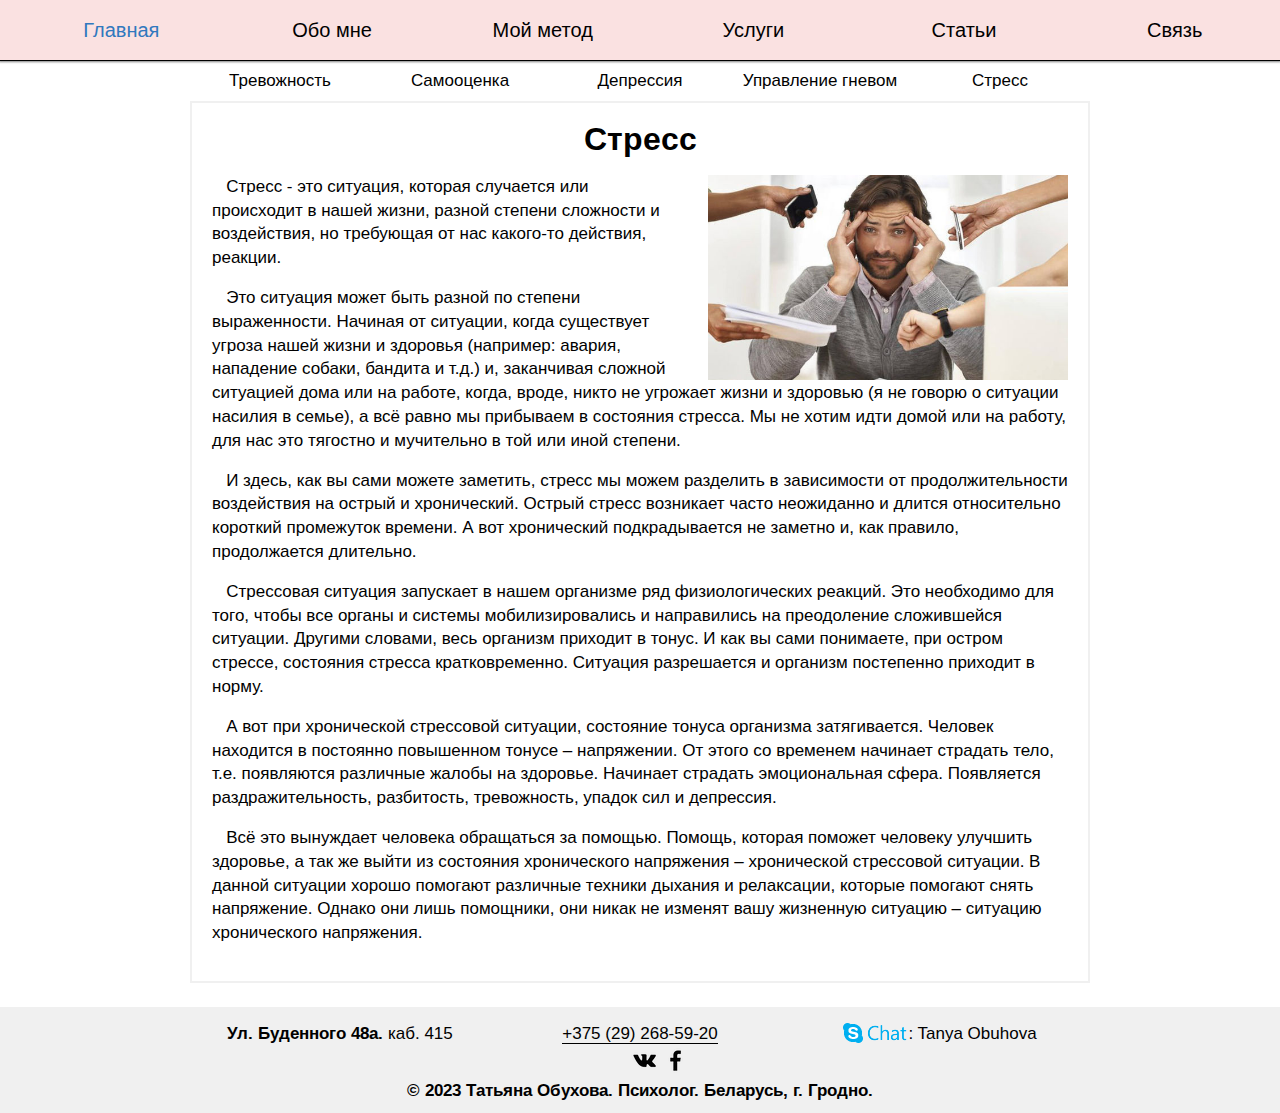
<file: article_stress.html>
<!DOCTYPE html>
<html>

<head>
    <meta charset="utf-8">
    <meta name="viewport" content="width=device-width, initial-scale=1, shrink-to-fit=no">

    <!-- Styles -->
    <link rel="stylesheet" href="https://maxcdn.bootstrapcdn.com/bootstrap/4.1.3/css/bootstrap.min.css">
    <link href="styles/style.css" rel="stylesheet" type="text/css">

    <!-- Fonts -->
    <link href="https://fonts.googleapis.com/css?family=Arimo&display=swap" rel="stylesheet">

    <!-- Scripts -->
    <script src="https://ajax.googleapis.com/ajax/libs/jquery/3.3.1/jquery.min.js"></script>
    <script src="https://maxcdn.bootstrapcdn.com/bootstrap/4.1.3/js/bootstrap.min.js"></script>

    <title>Татьяна Обухова I Психолог I Гродно</title>
</head>

<body>
    <!-- Navigation bar -->
    <nav class="navbar navbar-expand-sm theme-color-pink px-0">
        <a class="navbar-brand" href="#"></a>
        <button class="navbar-toggler" type="button" data-toggle="collapse" data-target="#navbarNavAltMarkup"
            aria-controls="navbarNavAltMarkup" aria-expanded="false" aria-label="Toggle navigation">
            <span class="navbar-toggler-icon"></span>
        </button>
        <div class="collapse navbar-collapse" id="navbarNavAltMarkup">
            <div class="navbar-nav w-100">
                <a class="nav-item nav-link col-sm text-center active" href="index.html">Главная</a>
                <a class="nav-item nav-link col-sm text-center" href="about.html">Обо&nbsp;мне</a>
                <a class="nav-item nav-link col-sm text-center" href="method.html">Мой&nbsp;метод</a>
                <a class="nav-item nav-link col-sm text-center" href="index.html#serviceContainer">Услуги</a>
                <a class="nav-item nav-link col-sm text-center" href="articles.html">Статьи</a>
                <a class="nav-item nav-link col-sm text-center" href="index.html#addressContainer">Связь</a>
            </div>
        </div>
    </nav>

    <!-- main -->
    <main class="container-fluid no-gutters px-0">
        <!-- ROW 1 -->
        <!-- ROW 1 -->
        <div id="navContainer" class="row no-gutters container-fluid px-0 text-center">
            <div class="single-article-container w-100">
                <nav class="nav row no-gutters w-100 custom-link">
                    <a class="col-4 col-sm nav-item nav-link border-bottom-0"
                        href="articles.html#anxietyContainer">Тревожность</a>
                    <a class="col-4 col-sm nav-item nav-link border-bottom-0"
                        href="articles.html#selfesteemContainer">Самооценка</a>
                    <a class="col-4 col-sm nav-item nav-link border-bottom-0"
                        href="articles.html#depressionContainer">Депрессия</a>
                    <div class="w-100 d-block d-sm-none"></div>
                    <a class="col-6 col-sm nav-item nav-link border-bottom-0"
                        href="articles.html#wrathContainer">Управление&nbsp;гневом</a>
                    <a class="col-6 col-sm nav-item nav-link border-bottom-0"
                        href="articles.html#stressContainer">Стресс</a>
                </nav>
            </div>
        </div>

        <!-- ROW 2 -->
        <div id="articleContainer" class="row no-gutters container-fluid px-0">
            <div class="col single-article-container">
                <!-- Article -->
                <div id="articleInnerContainer" class="container-fluid px-0 mb-4">
                    <div class="article-title-content row no-gutters w-100">
                        <div class="h3-title font-weight-bold text-center w-100">Стресс</div>
                    </div>
                    <div class="row no-gutters w-100">
                        <div class="article-content">
                            <div class="article-img d-flex justify-content-center">
                                <img src="images/stress.jpg" class="img-cover-max-width">
                            </div>
                            <p>&nbsp;&nbsp;&nbsp;Стресс - это ситуация, которая случается или происходит в нашей жизни,
                                разной степени
                                сложности и воздействия, но требующая от нас какого-то действия, реакции.</p>
                            <p>&nbsp;&nbsp;&nbsp;Это ситуация может быть разной по степени выраженности. Начиная от
                                ситуации, когда
                                существует угроза нашей жизни и здоровья (например: авария, нападение собаки, бандита и
                                т.д.) и, заканчивая сложной ситуацией дома или на работе, когда, вроде, никто не
                                угрожает жизни и здоровью (я не говорю о ситуации насилия в семье), а всё равно мы
                                прибываем в состояния стресса. Мы не хотим идти домой или на работу, для нас это
                                тягостно и мучительно в той или иной степени. </p>
                            <p>&nbsp;&nbsp;&nbsp;И здесь, как вы сами можете заметить, стресс мы можем разделить в
                                зависимости от
                                продолжительности воздействия на острый и хронический. Острый стресс возникает часто
                                неожиданно и длится относительно короткий промежуток времени. А вот хронический
                                подкрадывается не заметно и, как правило, продолжается длительно. </p>
                            <p>&nbsp;&nbsp;&nbsp;Стрессовая ситуация запускает в нашем организме ряд физиологических
                                реакций. Это
                                необходимо для того, чтобы все органы и системы мобилизировались и направились на
                                преодоление сложившейся ситуации. Другими словами, весь организм приходит в тонус. И как
                                вы сами понимаете, при остром стрессе, состояния стресса кратковременно. Ситуация
                                разрешается и организм постепенно приходит в норму. </p>
                            <p>&nbsp;&nbsp;&nbsp;А вот при хронической стрессовой ситуации, состояние тонуса организма
                                затягивается.
                                Человек находится в постоянно повышенном тонусе – напряжении. От этого со временем
                                начинает страдать тело, т.е. появляются различные жалобы на здоровье. Начинает страдать
                                эмоциональная сфера. Появляется раздражительность, разбитость, тревожность, упадок сил и
                                депрессия. </p>
                            <p>&nbsp;&nbsp;&nbsp;Всё это вынуждает человека обращаться за помощью. Помощь, которая
                                поможет человеку
                                улучшить здоровье, а так же выйти из состояния хронического напряжения – хронической
                                стрессовой ситуации. В данной ситуации хорошо помогают различные техники дыхания и
                                релаксации, которые помогают снять напряжение. Однако они лишь помощники, они никак не
                                изменят вашу жизненную ситуацию – ситуацию хронического напряжения. </p>
                        </div>
                    </div>
                </div>
            </div>
        </div>

        <!-- ROW 3 -->
        <div id="addressContainer" class="row no-gutters mx-auto theme-color-grey-light">
            <div id="addressContainerInner" class="col mx-auto">
                <div class="row no-gutters single-article-container">
                    <div class="col-sm-12 col-md text-center">
                        <span id="street" class="alt-font">Ул. Буденного 48а.</span>
                        <span>каб. 415</span>
                    </div>
                    <div class="col-sm-12 col-md text-center">
                        <span class="custom-link">
                            <a href="tel:+375292685920">+375 (29) 268-59-20</a>
                        </span>
                    </div>
                    <div class="col-sm-12 col-md">
                        <div class="d-flex justify-content-center">
                            <a href="skype:live:f7d91d245dda78b9?chat" title="Chat via Skype"
                                class="skype-link-parent float-left">
                                <div></div>
                            </a>
                            <div class="d-inline-block">: Tanya Obuhova</div>
                        </div>
                    </div>
                    <div class="col-12 d-flex justify-content-center">
                        <ul id="social-list">
                            <li>
                                <a href="https://vk.com/psiholog_grodno">
                                    <img src="./images/vk.webp" class="social-img"><img>
                                </a>
                            </li>
                            <li>
                                <a href="https://www.facebook.com/groups/psihologgrodno/">
                                    <img src="./images/facebook.webp" class="social-img"><img>
                                </a>
                            </li>
                        </ul>
                    </div>
                </div>
            </div>
        </div>
    </main>

    <footer class="row no-gutters mx-auto theme-color-grey-light">
        <div class="col mx-auto">
            <div class="row no-gutters single-article-container">
                <div class="col">
                    <div class="copyright-text text-center">
                        <span class="alt-font font-weight-bold">© 2023 Татьяна Обухова. Психолог. Беларусь, г.
                            Гродно.</span>
                    </div>
                </div>
            </div>
        </div>
    </footer>
</body>

</html>
</file>
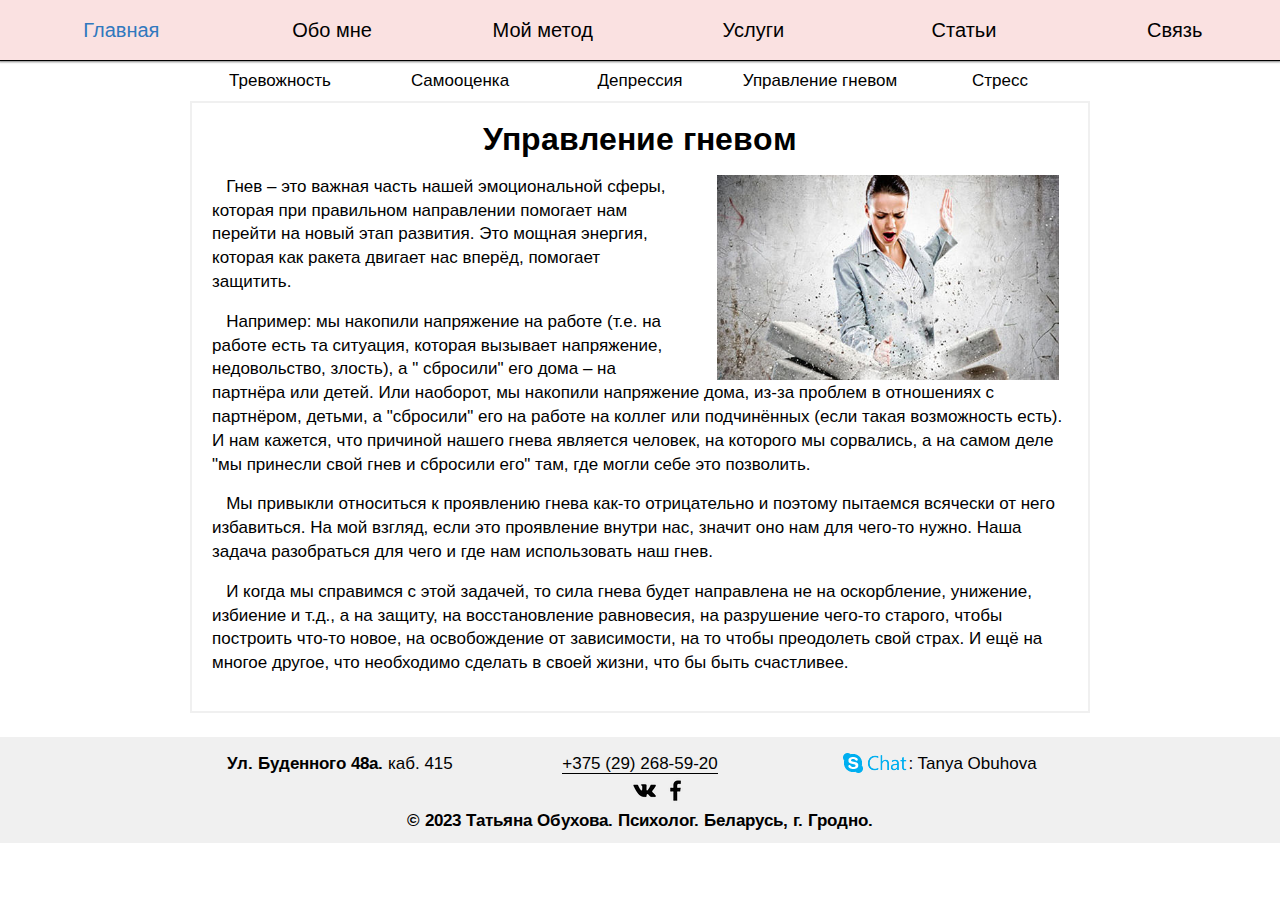
<file: article_wrath.html>
<!DOCTYPE html>
<html>

<head>
    <meta charset="utf-8">
    <meta name="viewport" content="width=device-width, initial-scale=1, shrink-to-fit=no">

    <!-- Styles -->
    <link rel="stylesheet" href="https://maxcdn.bootstrapcdn.com/bootstrap/4.1.3/css/bootstrap.min.css">
    <link href="styles/style.css" rel="stylesheet" type="text/css">

    <!-- Fonts -->
    <link href="https://fonts.googleapis.com/css?family=Arimo&display=swap" rel="stylesheet">

    <!-- Scripts -->
    <script src="https://ajax.googleapis.com/ajax/libs/jquery/3.3.1/jquery.min.js"></script>
    <script src="https://maxcdn.bootstrapcdn.com/bootstrap/4.1.3/js/bootstrap.min.js"></script>

    <title>Татьяна Обухова I Психолог I Гродно</title>
</head>

<body>
    <!-- Navigation bar -->
    <nav class="navbar navbar-expand-sm theme-color-pink px-0">
        <a class="navbar-brand" href="#"></a>
        <button class="navbar-toggler" type="button" data-toggle="collapse" data-target="#navbarNavAltMarkup"
            aria-controls="navbarNavAltMarkup" aria-expanded="false" aria-label="Toggle navigation">
            <span class="navbar-toggler-icon"></span>
        </button>
        <div class="collapse navbar-collapse" id="navbarNavAltMarkup">
            <div class="navbar-nav w-100">
                <a class="nav-item nav-link col-sm text-center active" href="index.html">Главная</a>
                <a class="nav-item nav-link col-sm text-center" href="about.html">Обо&nbsp;мне</a>
                <a class="nav-item nav-link col-sm text-center" href="method.html">Мой&nbsp;метод</a>
                <a class="nav-item nav-link col-sm text-center" href="index.html#serviceContainer">Услуги</a>
                <a class="nav-item nav-link col-sm text-center" href="articles.html">Статьи</a>
                <a class="nav-item nav-link col-sm text-center" href="index.html#addressContainer">Связь</a>
            </div>
        </div>
    </nav>

    <!-- main -->
    <main class="container-fluid no-gutters px-0">
        <!-- ROW 1 -->
        <div id="navContainer" class="row no-gutters container-fluid px-0 text-center">
            <div class="single-article-container w-100">
                <nav class="nav row no-gutters w-100 custom-link">
                    <a class="col-4 col-sm nav-item nav-link border-bottom-0"
                        href="articles.html#anxietyContainer">Тревожность</a>
                    <a class="col-4 col-sm nav-item nav-link border-bottom-0"
                        href="articles.html#selfesteemContainer">Самооценка</a>
                    <a class="col-4 col-sm nav-item nav-link border-bottom-0"
                        href="articles.html#depressionContainer">Депрессия</a>
                    <div class="w-100 d-block d-sm-none"></div>
                    <a class="col-6 col-sm nav-item nav-link border-bottom-0"
                        href="articles.html#wrathContainer">Управление&nbsp;гневом</a>
                    <a class="col-6 col-sm nav-item nav-link border-bottom-0"
                        href="articles.html#stressContainer">Стресс</a>
                </nav>
            </div>
        </div>

        <!-- ROW 2 -->
        <div id="articleContainer" class="row no-gutters container-fluid px-0">
            <div class="col single-article-container">
                <!-- Article -->
                <div id="articleInnerContainer" class="container-fluid px-0 mb-4">
                    <div class="article-title-content row no-gutters w-100">
                        <div class="h3-title font-weight-bold text-center w-100">Управление гневом</div>
                    </div>
                    <div class="row no-gutters w-100">
                        <div class="article-content">
                            <div class="article-img d-flex justify-content-center">
                                <img src="images/wrath.jpg" class="img-cover-max-width">
                            </div>
                            <p>&nbsp;&nbsp;&nbsp;Гнев – это важная часть нашей эмоциональной сферы, которая при
                                правильном направлении помогает нам перейти на новый этап развития. Это мощная энергия,
                                которая как ракета двигает нас вперёд, помогает защитить. </p>
                            <p>&nbsp;&nbsp;&nbsp;Например: мы накопили напряжение на работе (т.е. на работе есть та
                                ситуация, которая вызывает напряжение, недовольство, злость), а " сбросили" его дома –
                                на партнёра или детей. Или наоборот, мы накопили напряжение дома, из-за проблем в
                                отношениях с партнёром, детьми, а "сбросили" его на работе на коллег или подчинённых
                                (если такая возможность есть). И нам кажется, что причиной нашего гнева является
                                человек, на которого мы сорвались, а на самом деле "мы принесли свой гнев и сбросили
                                его" там, где могли себе это позволить. </p>
                            <p>&nbsp;&nbsp;&nbsp;Мы привыкли относиться к проявлению гнева как-то отрицательно и поэтому
                                пытаемся всячески от него избавиться. На мой взгляд, если это проявление внутри нас,
                                значит оно нам для чего-то нужно. Наша задача разобраться для чего и где нам
                                использовать наш гнев. </p>
                            <p>&nbsp;&nbsp;&nbsp;И когда мы справимся с этой задачей, то сила гнева будет направлена не
                                на оскорбление, унижение, избиение и т.д., а на защиту, на восстановление равновесия, на
                                разрушение чего-то старого, чтобы построить что-то новое, на освобождение от
                                зависимости, на то чтобы преодолеть свой страх. И ещё на многое другое, что необходимо
                                сделать в своей жизни, что бы быть счастливее.</p>
                        </div>
                    </div>
                </div>
            </div>
        </div>

        <!-- ROW 3 -->
        <div id="addressContainer" class="row no-gutters mx-auto theme-color-grey-light">
            <div id="addressContainerInner" class="col mx-auto">
                <div class="row no-gutters single-article-container">
                    <div class="col-sm-12 col-md text-center">
                        <span id="street" class="alt-font">Ул. Буденного 48а.</span>
                        <span>каб. 415</span>
                    </div>
                    <div class="col-sm-12 col-md text-center">
                        <span class="custom-link">
                            <a href="tel:+375292685920">+375 (29) 268-59-20</a>
                        </span>
                    </div>
                    <div class="col-sm-12 col-md">
                        <div class="d-flex justify-content-center">
                            <a href="skype:live:f7d91d245dda78b9?chat" title="Chat via Skype"
                                class="skype-link-parent float-left">
                                <div></div>
                            </a>
                            <div class="d-inline-block">: Tanya Obuhova</div>
                        </div>
                    </div>
                    <div class="col-12 d-flex justify-content-center">
                        <ul id="social-list">
                            <li>
                                <a href="https://vk.com/psiholog_grodno">
                                    <img src="./images/vk.webp" class="social-img"><img>
                                </a>
                            </li>
                            <li>
                                <a href="https://www.facebook.com/groups/psihologgrodno/">
                                    <img src="./images/facebook.webp" class="social-img"><img>
                                </a>
                            </li>
                        </ul>
                    </div>
                </div>
            </div>
        </div>
    </main>

    <footer class="row no-gutters mx-auto theme-color-grey-light">
        <div class="col mx-auto">
            <div class="row no-gutters single-article-container">
                <div class="col">
                    <div class="copyright-text text-center">
                        <span class="alt-font font-weight-bold">© 2023 Татьяна Обухова. Психолог. Беларусь, г.
                            Гродно.</span>
                    </div>
                </div>
            </div>
        </div>
    </footer>
</body>

</html>
</file>
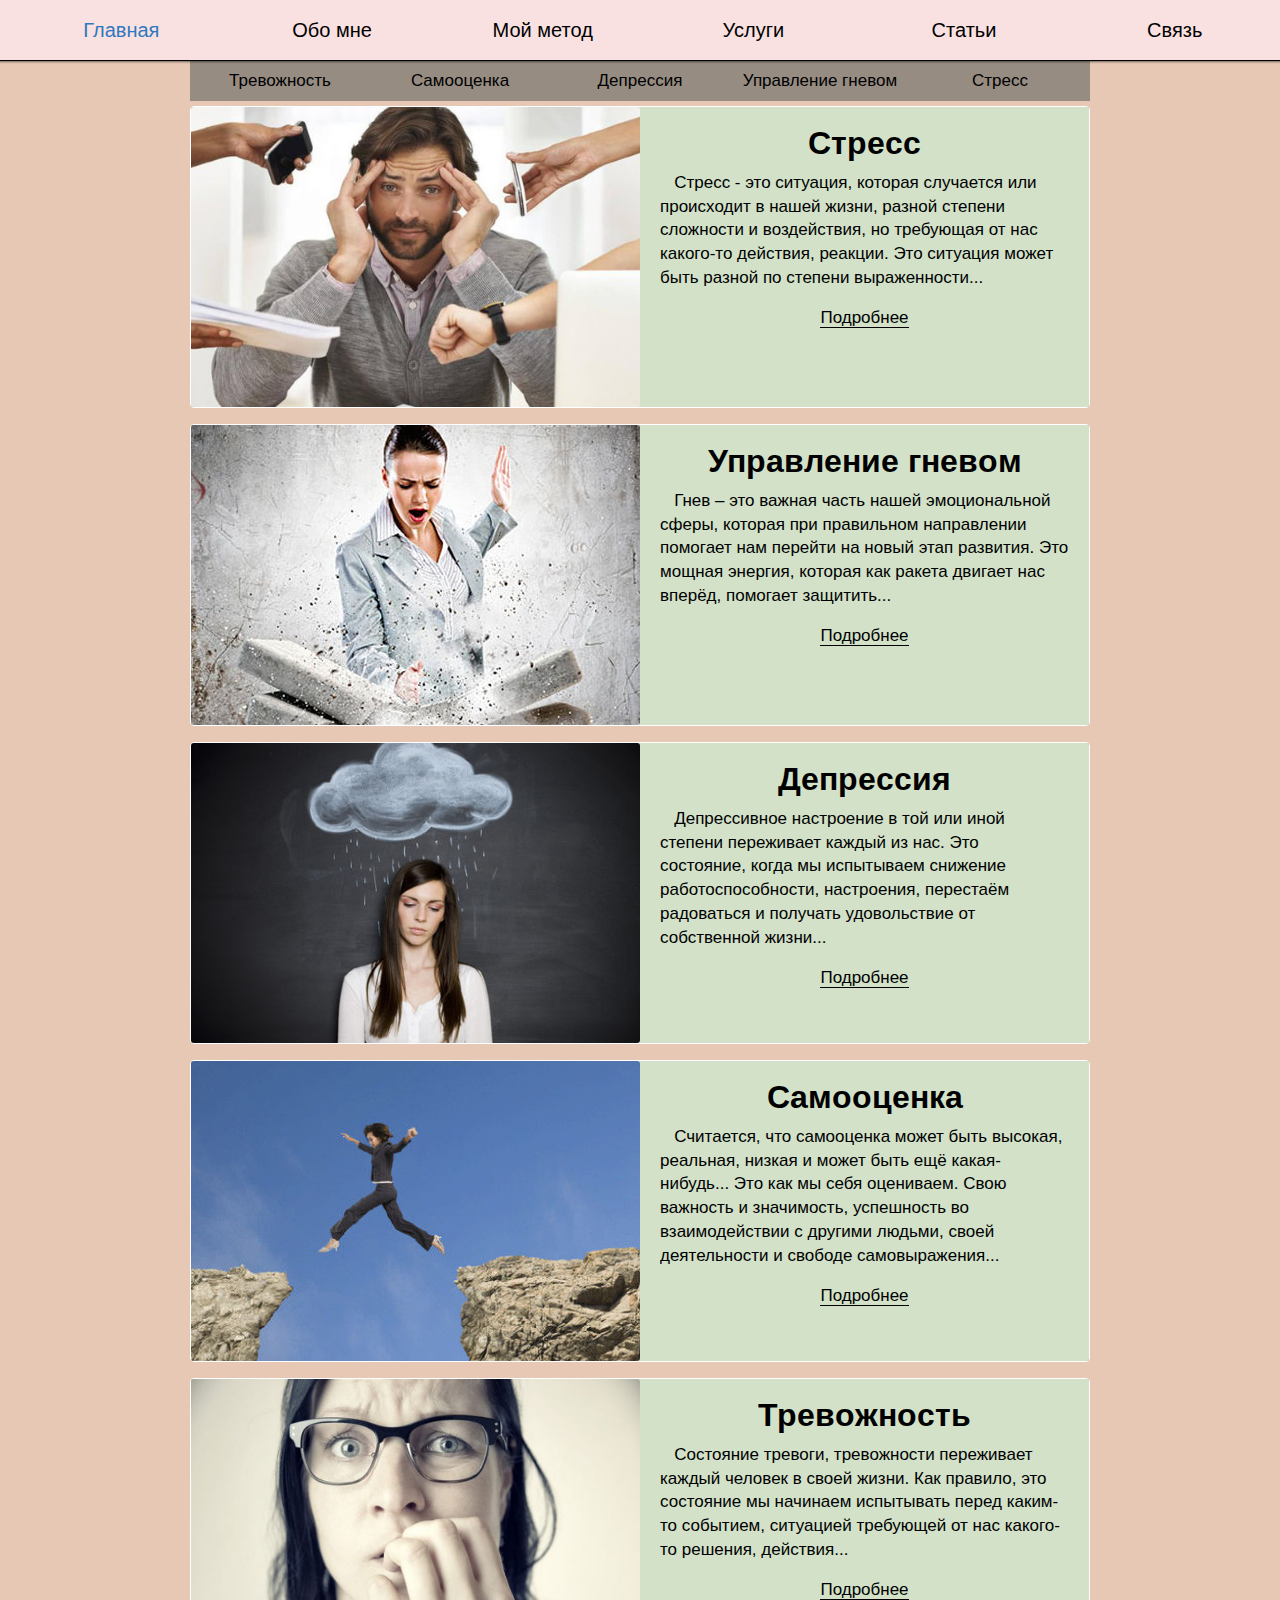
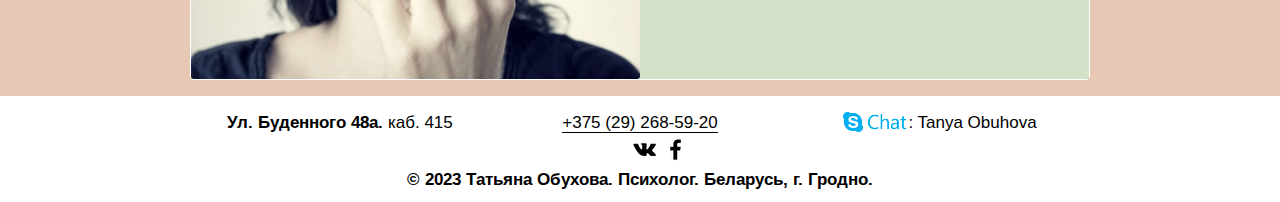
<file: articles.html>
<!DOCTYPE html>
<html>

<head>
    <meta charset="utf-8">
    <meta name="viewport" content="width=device-width, initial-scale=1, shrink-to-fit=no">

    <!-- Styles -->
    <link rel="stylesheet" href="https://maxcdn.bootstrapcdn.com/bootstrap/4.1.3/css/bootstrap.min.css">
    <link href="styles/style.css" rel="stylesheet" type="text/css">

    <!-- Fonts -->
    <link href="https://fonts.googleapis.com/css?family=Arimo&display=swap" rel="stylesheet">

    <!-- Scripts -->
    <script src="https://ajax.googleapis.com/ajax/libs/jquery/3.3.1/jquery.min.js"></script>
    <script src="https://maxcdn.bootstrapcdn.com/bootstrap/4.1.3/js/bootstrap.min.js"></script>

    <title>Татьяна Обухова I Психолог I Гродно</title>
</head>

<body>
    <!-- Navigation bar -->
    <nav class="navbar navbar-expand-sm theme-color-pink px-0">
        <a class="navbar-brand" href="#"></a>
        <button class="navbar-toggler" type="button" data-toggle="collapse" data-target="#navbarNavAltMarkup"
            aria-controls="navbarNavAltMarkup" aria-expanded="false" aria-label="Toggle navigation">
            <span class="navbar-toggler-icon"></span>
        </button>
        <div class="collapse navbar-collapse" id="navbarNavAltMarkup">
            <div class="navbar-nav w-100">
                <a class="nav-item nav-link col-sm text-center active" href="index.html">Главная</a>
                <a class="nav-item nav-link col-sm text-center" href="about.html">Обо&nbsp;мне</a>
                <a class="nav-item nav-link col-sm text-center" href="method.html">Мой&nbsp;метод</a>
                <a class="nav-item nav-link col-sm text-center" href="index.html#serviceContainer">Услуги</a>
                <a class="nav-item nav-link col-sm text-center" href="articles.html">Статьи</a>
                <a class="nav-item nav-link col-sm text-center" href="index.html#addressContainer">Связь</a>
            </div>
        </div>
    </nav>

    <!-- main -->
    <main class="container-fluid no-gutters px-0">
        <!-- ROW 1 -->
        <div id="navContainer" class="row no-gutters container-fluid px-0 text-center theme-color-brown">
            <div class="single-article-container w-100 theme-color-brown-dark">
                <nav class="nav row no-gutters w-100 custom-link">
                    <a class="col-4 col-sm nav-item nav-link border-bottom-0" href="#anxietyContainer">Тревожность</a>
                    <a class="col-4 col-sm nav-item nav-link border-bottom-0" href="#selfesteemContainer">Самооценка</a>
                    <a class="col-4 col-sm nav-item nav-link border-bottom-0" href="#depressionContainer">Депрессия</a>
                    <div class="w-100 d-block d-sm-none"></div>
                    <a class="col-6 col-sm nav-item nav-link border-bottom-0"
                        href="#wrathContainer">Управление&nbsp;гневом</a>
                    <a class="col-6 col-sm nav-item nav-link border-bottom-0" href="#stressContainer">Стресс</a>
                </nav>
            </div>
        </div>

        <div id="articlesContainer" class="row no-gutters container-fluid px-0 theme-color-brown">
            <div class="col single-article-container">
                <!-- CARD 1 -->
                <div id="stressContainer" class="card mb-3">
                    <div class="row no-gutters w-100 theme-color-green">
                        <div class="col-12 col-md-6 card-img-container">
                            <img src="images/stress.jpg" class="card-img img-cover-max-width">
                        </div>
                        <div class="col-12 col-md-6">
                            <div class="card-body">
                                <h3 class="card-title h3-title text-center font-weight-bold">Стресс</h3>
                                <p class="card-text">&nbsp;&nbsp;&nbsp;Стресс - это ситуация, которая случается или
                                    происходит в нашей жизни, разной степени сложности и воздействия, но требующая от
                                    нас какого-то действия, реакции. Это ситуация может быть разной по степени
                                    выраженности...
                                </p>
                                <p class="card-text text-center">
                                    <span class="custom-link">
                                        <a href="article_stress.html">Подробнее</a>
                                    </span>
                                </p>
                            </div>
                        </div>
                    </div>
                </div>
                <!-- CARD 2 -->
                <div id="wrathContainer" class="card mb-3">
                    <div class="row no-gutters w-100 theme-color-green">
                        <div class="col-12 col-md-6 card-img-container">
                            <img src="images/wrath.jpg" class="card-img img-cover-max-width">
                        </div>
                        <div class="col-12 col-md-6">
                            <div class="card-body">
                                <h3 class="card-title h3-title text-center font-weight-bold">Управление гневом</h3>
                                <p class="card-text">&nbsp;&nbsp;&nbsp;Гнев – это важная часть нашей эмоциональной
                                    сферы, которая при правильном направлении помогает нам перейти на новый этап
                                    развития. Это мощная энергия, которая как ракета двигает нас вперёд, помогает
                                    защитить...</p>
                                <p class="card-text text-center">
                                    <span class="custom-link">
                                        <a href="article_wrath.html">Подробнее</a>
                                    </span>
                                </p>
                            </div>
                        </div>
                    </div>
                </div>
                <!-- CARD 3 -->
                <div id="depressionContainer" class="card mb-3">
                    <div class="row no-gutters w-100 theme-color-green">
                        <div class="col-12 col-md-6 card-img-container">
                            <img src="images/depression.jpg" class="card-img img-cover-max-width">
                        </div>
                        <div class="col-12 col-md-6">
                            <div class="card-body">
                                <h3 class="card-title h3-title text-center font-weight-bold">Депрессия</h3>
                                <p class="card-text">&nbsp;&nbsp;&nbsp;Депрессивное настроение в той или иной степени
                                    переживает каждый из нас. Это состояние, когда мы испытываем снижение
                                    работоспособности, настроения, перестаём радоваться и получать удовольствие от
                                    собственной жизни...</p>
                                <p class="card-text text-center">
                                    <span class="custom-link">
                                        <a href="article_depression.html">Подробнее</a>
                                    </span>
                                </p>
                            </div>
                        </div>
                    </div>
                </div>
                <!-- CARD 4 -->
                <div id="selfesteemContainer" class="card mb-3">
                    <div class="row no-gutters w-100 theme-color-green">
                        <div class="col-12 col-md-6 card-img-container">
                            <img src="images/selfesteem.jpg" class="card-img img-cover-max-width">
                        </div>
                        <div class="col-12 col-md-6">
                            <div class="card-body">
                                <h3 class="card-title h3-title text-center font-weight-bold">Самооценка</h3>
                                <p class="card-text">&nbsp;&nbsp;&nbsp;Считается, что самооценка может быть высокая,
                                    реальная, низкая и может быть ещё какая-нибудь... Это как мы себя оцениваем. Свою
                                    важность и значимость, успешность во взаимодействии с другими людьми, своей
                                    деятельности и свободе самовыражения...</p>
                                <p class="card-text text-center">
                                    <span class="custom-link">
                                        <a href="article_selfesteem.html">Подробнее</a>
                                    </span>
                                </p>
                            </div>
                        </div>
                    </div>
                </div>
                <!-- CARD 5 -->
                <div id="anxietyContainer" class="card mb-3">
                    <div class="row no-gutters w-100 theme-color-green">
                        <div class="col-12 col-md-6 card-img-container">
                            <img src="images/anxiety.jpg" class="card-img img-cover-max-width">
                        </div>
                        <div class="col-12 col-md-6">
                            <div class="card-body">
                                <h3 class="card-title h3-title text-center font-weight-bold">Тревожность</h3>
                                <p class="card-text">&nbsp;&nbsp;&nbsp;Состояние тревоги, тревожности переживает каждый
                                    человек в своей жизни. Как правило, это состояние мы начинаем испытывать перед
                                    каким-то событием, ситуацией требующей от нас какого-то решения, действия...</p>
                                <p class="card-text text-center">
                                    <span class="custom-link">
                                        <a href="article_anxiety.html">Подробнее</a>
                                    </span>
                                </p>
                            </div>
                        </div>
                    </div>
                </div>
            </div>
        </div>
        <!-- ROW 2 -->
        <div id="addressContainer" class="row no-gutters mx-auto">
            <div id="addressContainerInner" class="col mx-auto">
                <div class="row no-gutters single-article-container">
                    <div class="col-sm-12 col-md text-center">
                        <span id="street" class="alt-font">Ул. Буденного 48а.</span>
                        <span>каб. 415</span>
                    </div>
                    <div class="col-sm-12 col-md text-center">
                        <span class="custom-link">
                            <a href="tel:+375292685920">+375 (29) 268-59-20</a>
                        </span>
                    </div>
                    <div class="col-sm-12 col-md">
                        <div class="d-flex justify-content-center">
                            <a href="skype:live:f7d91d245dda78b9?chat" title="Chat via Skype"
                                class="skype-link-parent float-left">
                                <div></div>
                            </a>
                            <div class="d-inline-block">: Tanya Obuhova</div>
                        </div>
                    </div>
                    <div class="col-12 d-flex justify-content-center">
                        <ul id="social-list">
                            <li>
                                <a href="https://vk.com/psiholog_grodno">
                                    <img src="./images/vk.webp" class="social-img"><img>
                                </a>
                            </li>
                            <li>
                                <a href="https://www.facebook.com/groups/psihologgrodno/">
                                    <img src="./images/facebook.webp" class="social-img"><img>
                                </a>
                            </li>
                        </ul>
                    </div>
                </div>
            </div>
        </div>
    </main>

    <footer class="row no-gutters mx-auto">
        <div class="col mx-auto">
            <div class="row no-gutters single-article-container">
                <div class="col">
                    <div class="copyright-text text-center">
                        <span class="alt-font font-weight-bold">© 2023 Татьяна Обухова. Психолог. Беларусь, г.
                            Гродно.</span>
                    </div>
                </div>
            </div>
        </div>
    </footer>
</body>

</html>
</file>
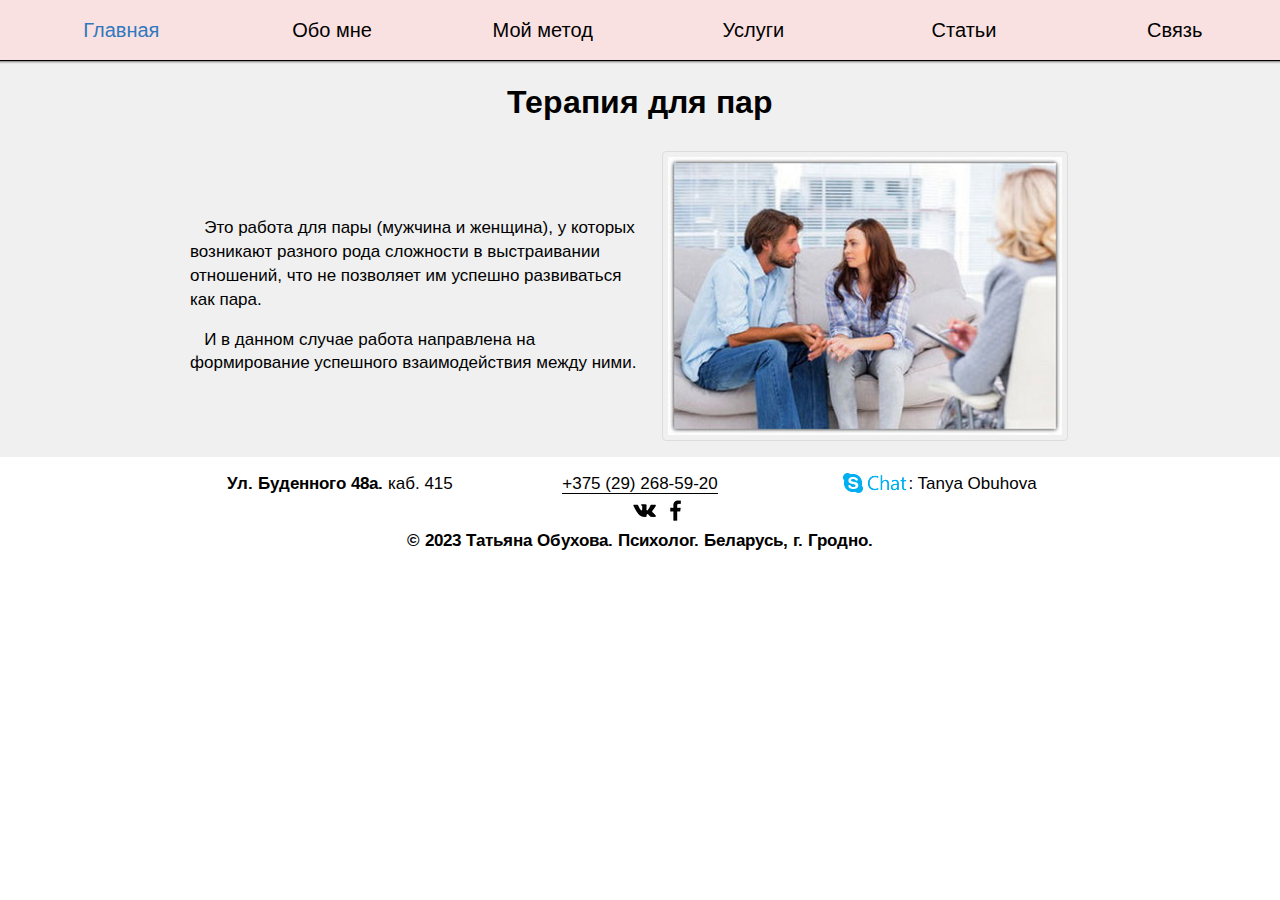
<file: couple.html>
<!DOCTYPE html>
<html>

<head>
    <meta charset="utf-8">
    <meta name="viewport" content="width=device-width, initial-scale=1, shrink-to-fit=no">

    <!-- Styles -->
    <link rel="stylesheet" href="https://maxcdn.bootstrapcdn.com/bootstrap/4.1.3/css/bootstrap.min.css">
    <link href="styles/style.css" rel="stylesheet" type="text/css">

    <!-- Fonts -->
    <link href="https://fonts.googleapis.com/css?family=Arimo&display=swap" rel="stylesheet">

    <!-- Scripts -->
    <script src="https://ajax.googleapis.com/ajax/libs/jquery/3.3.1/jquery.min.js"></script>
    <script src="https://maxcdn.bootstrapcdn.com/bootstrap/4.1.3/js/bootstrap.min.js"></script>

    <title>Татьяна Обухова I Психолог I Гродно</title>
</head>

<body>
    <!-- Navigation bar -->
    <nav class="navbar navbar-expand-sm theme-color-pink px-0">
        <a class="navbar-brand" href="#"></a>
        <button class="navbar-toggler" type="button" data-toggle="collapse" data-target="#navbarNavAltMarkup"
            aria-controls="navbarNavAltMarkup" aria-expanded="false" aria-label="Toggle navigation">
            <span class="navbar-toggler-icon"></span>
        </button>
        <div class="collapse navbar-collapse" id="navbarNavAltMarkup">
            <div class="navbar-nav w-100">
                <a class="nav-item nav-link col-sm text-center active" href="index.html">Главная</a>
                <a class="nav-item nav-link col-sm text-center" href="about.html">Обо&nbsp;мне</a>
                <a class="nav-item nav-link col-sm text-center" href="method.html">Мой&nbsp;метод</a>
                <a class="nav-item nav-link col-sm text-center" href="index.html#serviceContainer">Услуги</a>
                <a class="nav-item nav-link col-sm text-center" href="articles.html">Статьи</a>
                <a class="nav-item nav-link col-sm text-center" href="index.html#addressContainer">Связь</a>
            </div>
        </div>
    </nav>

    <!-- main -->
    <main class="container-fluid no-gutters px-0">
        <!-- ROW 1 -->
        <div class="row no-gutters container-fluid theme-color-grey-light">
            <div class="col">
                <div
                    class="row no-gutters text-center justify-content-center help-name single-article-container single-article-container-lower-limit">
                    <h3 class="w-100 h3-title">Терапия для пар</h3>
                </div>
                <div
                    class="row no-gutters justify-content-center single-article-container single-article-container-lower-limit">
                    <div class="col-xs-12 col-md-6 order-2 order-md-1">
                        <div class="d-table h-100">
                            <div class="d-table-cell align-middle">
                                <p>&nbsp;&nbsp;&nbsp;Это работа для пары (мужчина и женщина), у которых возникают
                                    разного рода сложности в выстраивании отношений, что не позволяет им успешно
                                    развиваться как пара.
                                </p>
                                <p> &nbsp;&nbsp;&nbsp;И в данном случае работа направлена на формирование успешного
                                    взаимодействия между ними.
                                </p>
                            </div>
                        </div>
                    </div>
                    <div class="col-xs-12 col-md-6 order-1 order-md-2">
                        <div class="d-flex justify-content-center px-3 pb-3">
                            <img id="couplePhoto" class="img-cover portrait" src="./images/couple.jpg">
                        </div>
                    </div>
                </div>
            </div>
        </div>
        <!-- ROW 2 -->
        <div id="addressContainer" class="row no-gutters mx-auto">
            <div id="addressContainerInner" class="col mx-auto">
                <div class="row no-gutters single-article-container">
                    <div class="col-sm-12 col-md text-center">
                        <span id="street" class="alt-font">Ул. Буденного 48а.</span>
                        <span>каб. 415</span>
                    </div>
                    <div class="col-sm-12 col-md text-center">
                        <span class="custom-link">
                            <a href="tel:+375292685920">+375 (29) 268-59-20</a>
                        </span>
                    </div>
                    <div class="col-sm-12 col-md">
                        <div class="d-flex justify-content-center">
                            <a href="skype:live:f7d91d245dda78b9?chat" title="Chat via Skype"
                                class="skype-link-parent float-left">
                                <div></div>
                            </a>
                            <div class="d-inline-block">: Tanya Obuhova</div>
                        </div>
                    </div>
                    <div class="col-12 d-flex justify-content-center">
                        <ul id="social-list">
                            <li>
                                <a href="https://vk.com/psiholog_grodno">
                                    <img src="./images/vk.webp" class="social-img"><img>
                                </a>
                            </li>
                            <li>
                                <a href="https://www.facebook.com/groups/psihologgrodno/">
                                    <img src="./images/facebook.webp" class="social-img"><img>
                                </a>
                            </li>
                        </ul>
                    </div>
                </div>
            </div>
        </div>
    </main>

    <footer class="row no-gutters mx-auto">
        <div class="col mx-auto">
            <div class="row no-gutters single-article-container">
                <div class="col">
                    <div class="copyright-text text-center">
                        <span class="alt-font font-weight-bold">© 2023 Татьяна Обухова. Психолог. Беларусь, г.
                            Гродно.</span>
                    </div>
                </div>
            </div>
        </div>
    </footer>
</body>

</html>
</file>
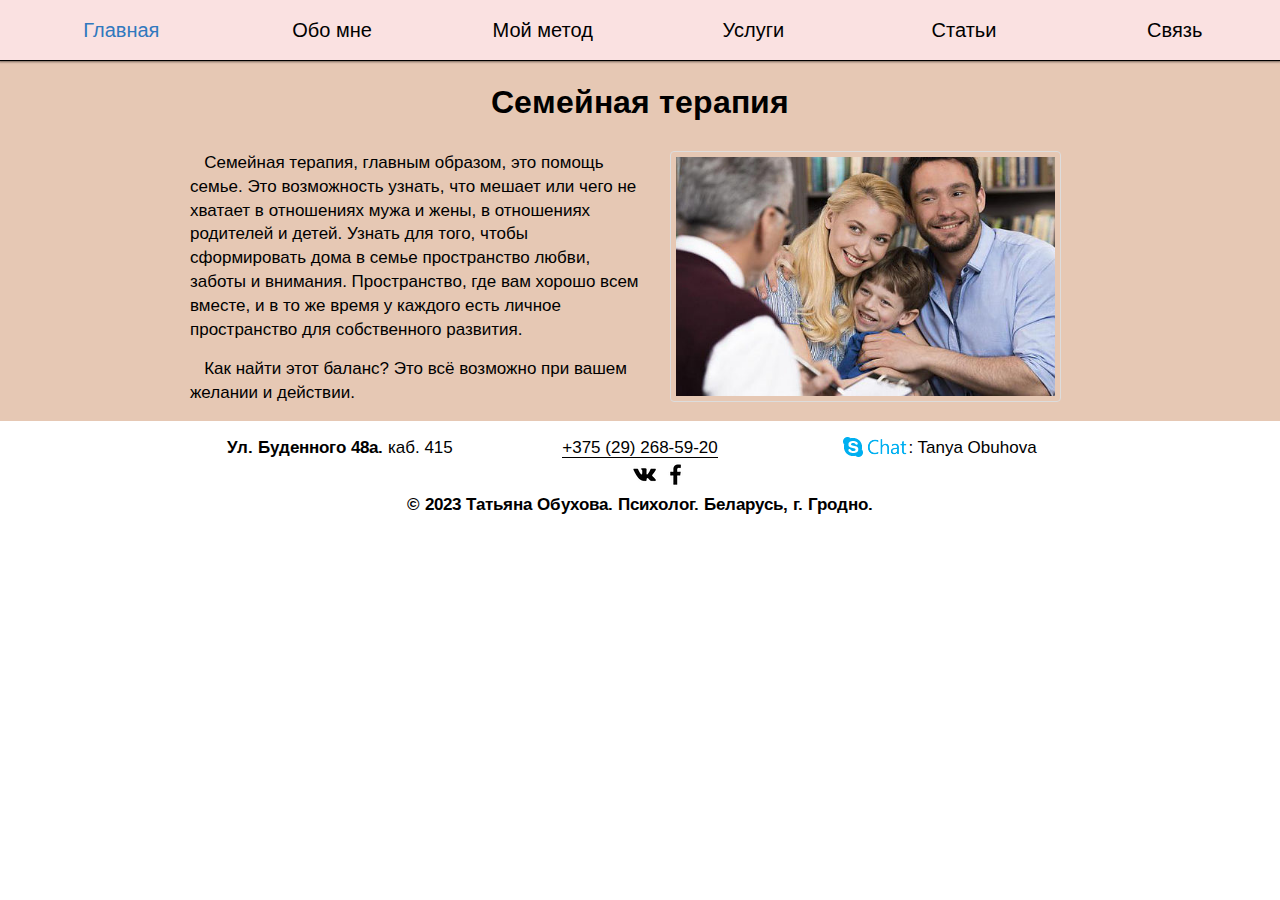
<file: family.html>
<!DOCTYPE html>
<html>

<head>
    <meta charset="utf-8">
    <meta name="viewport" content="width=device-width, initial-scale=1, shrink-to-fit=no">

    <!-- Styles -->
    <link rel="stylesheet" href="https://maxcdn.bootstrapcdn.com/bootstrap/4.1.3/css/bootstrap.min.css">
    <link href="styles/style.css" rel="stylesheet" type="text/css">

    <!-- Fonts -->
    <link href="https://fonts.googleapis.com/css?family=Arimo&display=swap" rel="stylesheet">

    <!-- Scripts -->
    <script src="https://ajax.googleapis.com/ajax/libs/jquery/3.3.1/jquery.min.js"></script>
    <script src="https://maxcdn.bootstrapcdn.com/bootstrap/4.1.3/js/bootstrap.min.js"></script>

    <title>Татьяна Обухова I Психолог I Гродно</title>
</head>

<body>
    <!-- Navigation bar -->
    <nav class="navbar navbar-expand-sm theme-color-pink px-0">
        <a class="navbar-brand" href="#"></a>
        <button class="navbar-toggler" type="button" data-toggle="collapse" data-target="#navbarNavAltMarkup"
            aria-controls="navbarNavAltMarkup" aria-expanded="false" aria-label="Toggle navigation">
            <span class="navbar-toggler-icon"></span>
        </button>
        <div class="collapse navbar-collapse" id="navbarNavAltMarkup">
            <div class="navbar-nav w-100">
                <a class="nav-item nav-link col-sm text-center active" href="index.html">Главная</a>
                <a class="nav-item nav-link col-sm text-center" href="about.html">Обо&nbsp;мне</a>
                <a class="nav-item nav-link col-sm text-center" href="method.html">Мой&nbsp;метод</a>
                <a class="nav-item nav-link col-sm text-center" href="index.html#serviceContainer">Услуги</a>
                <a class="nav-item nav-link col-sm text-center" href="articles.html">Статьи</a>
                <a class="nav-item nav-link col-sm text-center" href="index.html#addressContainer">Связь</a>
            </div>
        </div>
    </nav>

    <!-- main -->
    <main class="container-fluid no-gutters px-0">
        <!-- ROW 1 -->
        <div class="row no-gutters container-fluid theme-color-brown">
            <div class="col">
                <div
                    class="row no-gutters text-center justify-content-center help-name single-article-container single-article-container-lower-limit">
                    <h3 class="w-100 h3-title">Семейная терапия</h3>
                </div>
                <div
                    class="row no-gutters justify-content-center single-article-container single-article-container-lower-limit">
                    <div class="col-xs-12 col-md-6 order-2 order-md-1">
                        <div class="d-table h-100">
                            <div class="d-table-cell align-middle">
                                <p>&nbsp;&nbsp;&nbsp;Семейная терапия, главным образом, это помощь семье. Это
                                    возможность узнать, что мешает или чего не хватает в отношениях мужа и жены, в
                                    отношениях родителей и детей. Узнать для того, чтобы сформировать дома в семье
                                    пространство любви, заботы и внимания. Пространство, где вам хорошо всем вместе, и в
                                    то же время у каждого есть личное пространство для собственного развития.
                                </p>
                                <p> &nbsp;&nbsp;&nbsp;Как найти этот баланс? Это всё возможно при вашем желании и
                                    действии.
                                </p>
                            </div>
                        </div>
                    </div>
                    <div class="col-xs-12 col-md-6 order-1 order-md-2">
                        <div class="d-flex justify-content-center px-3 pb-3">
                            <img id="familyPhoto" class="img-cover portrait" src="./images/family.jpg">
                        </div>
                    </div>
                </div>
            </div>
        </div>
        <!-- ROW 2 -->
        <div id="addressContainer" class="row no-gutters mx-auto">
            <div id="addressContainerInner" class="col mx-auto">
                <div class="row no-gutters single-article-container">
                    <div class="col-sm-12 col-md text-center">
                        <span id="street" class="alt-font">Ул. Буденного 48а.</span>
                        <span>каб. 415</span>
                    </div>
                    <div class="col-sm-12 col-md text-center">
                        <span class="custom-link">
                            <a href="tel:+375292685920">+375 (29) 268-59-20</a>
                        </span>
                    </div>
                    <div class="col-sm-12 col-md">
                        <div class="d-flex justify-content-center">
                            <a href="skype:live:f7d91d245dda78b9?chat" title="Chat via Skype"
                                class="skype-link-parent float-left">
                                <div></div>
                            </a>
                            <div class="d-inline-block">: Tanya Obuhova</div>
                        </div>
                    </div>
                    <div class="col-12 d-flex justify-content-center">
                        <ul id="social-list">
                            <li>
                                <a href="https://vk.com/psiholog_grodno">
                                    <img src="./images/vk.webp" class="social-img"><img>
                                </a>
                            </li>
                            <li>
                                <a href="https://www.facebook.com/groups/psihologgrodno/">
                                    <img src="./images/facebook.webp" class="social-img"><img>
                                </a>
                            </li>
                        </ul>
                    </div>
                </div>
            </div>
        </div>
    </main>

    <footer class="row no-gutters mx-auto">
        <div class="col mx-auto">
            <div class="row no-gutters single-article-container">
                <div class="col">
                    <div class="copyright-text text-center">
                        <span class="alt-font font-weight-bold">© 2023 Татьяна Обухова. Психолог. Беларусь, г.
                            Гродно.</span>
                    </div>
                </div>
            </div>
        </div>
    </footer>
</body>

</html>
</file>
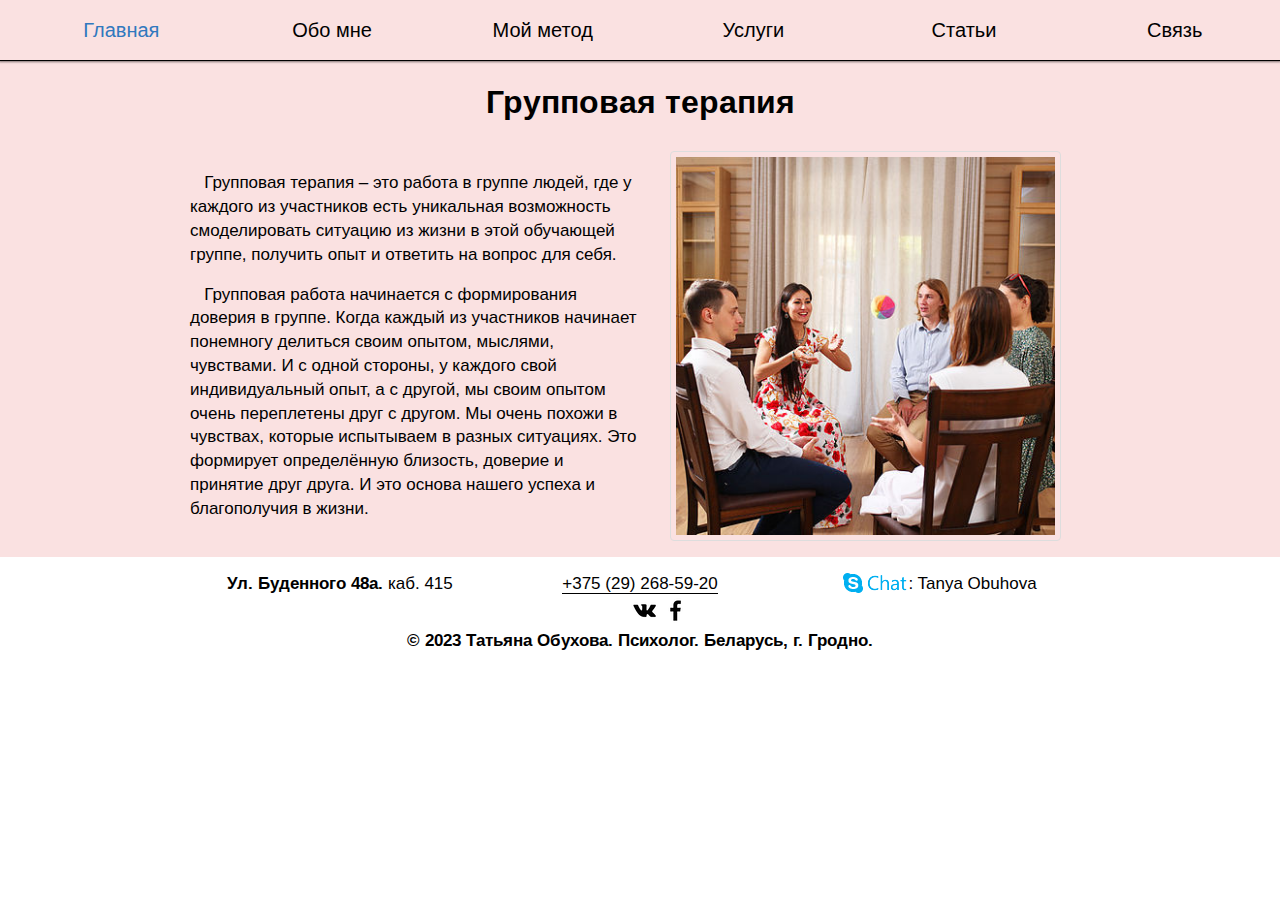
<file: group.html>
<!DOCTYPE html>
<html>

<head>
    <meta charset="utf-8">
    <meta name="viewport" content="width=device-width, initial-scale=1, shrink-to-fit=no">

    <!-- Styles -->
    <link rel="stylesheet" href="https://maxcdn.bootstrapcdn.com/bootstrap/4.1.3/css/bootstrap.min.css">
    <link href="styles/style.css" rel="stylesheet" type="text/css">

    <!-- Fonts -->
    <link href="https://fonts.googleapis.com/css?family=Arimo&display=swap" rel="stylesheet">

    <!-- Scripts -->
    <script src="https://ajax.googleapis.com/ajax/libs/jquery/3.3.1/jquery.min.js"></script>
    <script src="https://maxcdn.bootstrapcdn.com/bootstrap/4.1.3/js/bootstrap.min.js"></script>

    <title>Татьяна Обухова I Психолог I Гродно</title>
</head>

<body>
    <!-- Navigation bar -->
    <nav class="navbar navbar-expand-sm theme-color-pink px-0">
        <a class="navbar-brand" href="#"></a>
        <button class="navbar-toggler" type="button" data-toggle="collapse" data-target="#navbarNavAltMarkup"
            aria-controls="navbarNavAltMarkup" aria-expanded="false" aria-label="Toggle navigation">
            <span class="navbar-toggler-icon"></span>
        </button>
        <div class="collapse navbar-collapse" id="navbarNavAltMarkup">
            <div class="navbar-nav w-100">
                <a class="nav-item nav-link col-sm text-center active" href="index.html">Главная</a>
                <a class="nav-item nav-link col-sm text-center" href="about.html">Обо&nbsp;мне</a>
                <a class="nav-item nav-link col-sm text-center" href="method.html">Мой&nbsp;метод</a>
                <a class="nav-item nav-link col-sm text-center" href="index.html#serviceContainer">Услуги</a>
                <a class="nav-item nav-link col-sm text-center" href="articles.html">Статьи</a>
                <a class="nav-item nav-link col-sm text-center" href="index.html#addressContainer">Связь</a>
            </div>
        </div>
    </nav>

    <!-- main -->
    <main class="container-fluid no-gutters px-0">
        <!-- ROW 1 -->
        <div class="row no-gutters container-fluid theme-color-pink">
            <div class="col">
                <div
                    class="row no-gutters text-center justify-content-center help-name single-article-container single-article-container-lower-limit">
                    <h3 class="w-100 h3-title">Групповая терапия</h3>
                </div>
                <div
                    class="row no-gutters justify-content-center single-article-container single-article-container-lower-limit">
                    <div class="col-xs-12 col-md-6 order-2 order-md-1">
                        <div class="d-table h-100">
                            <div class="d-table-cell align-middle">
                                <p>&nbsp;&nbsp;&nbsp;Групповая терапия – это работа в группе людей, где у каждого из
                                    участников есть уникальная возможность смоделировать ситуацию из жизни в этой
                                    обучающей группе, получить опыт и ответить на вопрос для себя.
                                </p>
                                <p> &nbsp;&nbsp;&nbsp;Групповая работа начинается с формирования доверия в группе. Когда
                                    каждый из участников начинает понемногу делиться своим опытом, мыслями, чувствами. И
                                    с одной стороны, у каждого свой индивидуальный опыт, а с другой, мы своим опытом
                                    очень переплетены друг с другом. Мы очень похожи в чувствах, которые испытываем в
                                    разных ситуациях. Это формирует определённую близость, доверие и принятие друг
                                    друга. И это основа нашего успеха и благополучия в жизни.
                                </p>
                            </div>
                        </div>
                    </div>
                    <div class="col-xs-12 col-md-6 order-1 order-md-2">
                        <div class="d-flex justify-content-center px-3 pb-3">
                            <img id="groupPhoto" class="img-cover portrait" src="./images/group.jpg">
                        </div>
                    </div>
                </div>
            </div>
        </div>
        <!-- ROW 2 -->
        <div id="addressContainer" class="row no-gutters mx-auto">
            <div id="addressContainerInner" class="col mx-auto">
                <div class="row no-gutters single-article-container">
                    <div class="col-sm-12 col-md text-center">
                        <span id="street" class="alt-font">Ул. Буденного 48а.</span>
                        <span>каб. 415</span>
                    </div>
                    <div class="col-sm-12 col-md text-center">
                        <span class="custom-link">
                            <a href="tel:+375292685920">+375 (29) 268-59-20</a>
                        </span>
                    </div>
                    <div class="col-sm-12 col-md">
                        <div class="d-flex justify-content-center">
                            <a href="skype:live:f7d91d245dda78b9?chat" title="Chat via Skype"
                                class="skype-link-parent float-left">
                                <div></div>
                            </a>
                            <div class="d-inline-block">: Tanya Obuhova</div>
                        </div>
                    </div>
                    <div class="col-12 d-flex justify-content-center">
                        <ul id="social-list">
                            <li>
                                <a href="https://vk.com/psiholog_grodno">
                                    <img src="./images/vk.webp" class="social-img"><img>
                                </a>
                            </li>
                            <li>
                                <a href="https://www.facebook.com/groups/psihologgrodno/">
                                    <img src="./images/facebook.webp" class="social-img"><img>
                                </a>
                            </li>
                        </ul>
                    </div>
                </div>
            </div>
        </div>
    </main>

    <footer class="row no-gutters mx-auto">
        <div class="col mx-auto">
            <div class="row no-gutters single-article-container">
                <div class="col">
                    <div class="copyright-text text-center">
                        <span class="alt-font font-weight-bold">© 2023 Татьяна Обухова. Психолог. Беларусь, г.
                            Гродно.</span>
                    </div>
                </div>
            </div>
        </div>
    </footer>
</body>

</html>
</file>
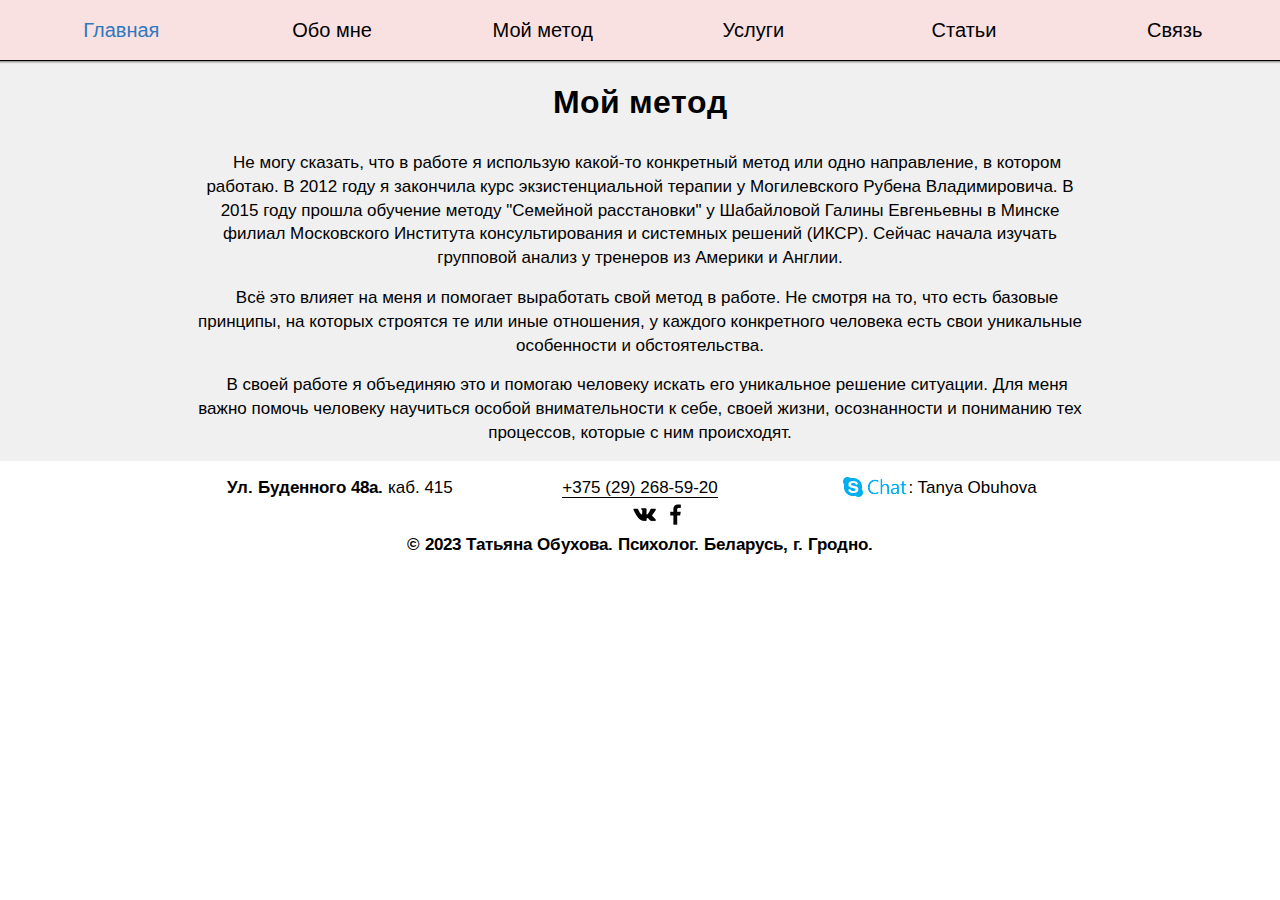
<file: method.html>
<!DOCTYPE html>
<html>

<head>
    <meta charset="utf-8">
    <meta name="viewport" content="width=device-width, initial-scale=1, shrink-to-fit=no">

    <!-- Styles -->
    <link rel="stylesheet" href="https://maxcdn.bootstrapcdn.com/bootstrap/4.1.3/css/bootstrap.min.css">
    <link href="styles/style.css" rel="stylesheet" type="text/css">

    <!-- Fonts -->
    <link href="https://fonts.googleapis.com/css?family=Arimo&display=swap" rel="stylesheet">

    <!-- Scripts -->
    <script src="https://ajax.googleapis.com/ajax/libs/jquery/3.3.1/jquery.min.js"></script>
    <script src="https://maxcdn.bootstrapcdn.com/bootstrap/4.1.3/js/bootstrap.min.js"></script>

    <title>Татьяна Обухова I Психолог I Гродно</title>
</head>

<body>
    <!-- Navigation bar -->
    <nav class="navbar navbar-expand-sm theme-color-pink px-0">
        <a class="navbar-brand" href="#"></a>
        <button class="navbar-toggler" type="button" data-toggle="collapse" data-target="#navbarNavAltMarkup"
            aria-controls="navbarNavAltMarkup" aria-expanded="false" aria-label="Toggle navigation">
            <span class="navbar-toggler-icon"></span>
        </button>
        <div class="collapse navbar-collapse" id="navbarNavAltMarkup">
            <div class="navbar-nav w-100">
                <a class="nav-item nav-link col-sm text-center active" href="index.html">Главная</a>
                <a class="nav-item nav-link col-sm text-center" href="about.html">Обо&nbsp;мне</a>
                <a class="nav-item nav-link col-sm text-center" href="method.html">Мой&nbsp;метод</a>
                <a class="nav-item nav-link col-sm text-center" href="index.html#serviceContainer">Услуги</a>
                <a class="nav-item nav-link col-sm text-center" href="articles.html">Статьи</a>
                <a class="nav-item nav-link col-sm text-center" href="index.html#addressContainer">Связь</a>
            </div>
        </div>
    </nav>

    <!-- main -->
    <main class="container-fluid no-gutters px-0">
        <!-- ROW 1 -->
        <div id="aboutMeContainer" class="row no-gutters container-fluid text-center theme-color-grey-light">
            <div class="col single-article-container">
                <div class="row no-gutters justify-content-center help-name">
                    <h3 class="w-100 h3-title">Мой метод</h3>
                </div>
                <div class="row no-gutters justify-content-center help-description">
                    <div class="help-description-inner">
                        <p>&nbsp;&nbsp;&nbsp;Не могу сказать, что в работе я использую какой-то конкретный метод или
                            одно направление, в котором работаю. В 2012 году я закончила курс экзистенциальной терапии у
                            Могилевского Рубена Владимировича. В 2015 году прошла обучение методу "Семейной расстановки"
                            у Шабайловой Галины Евгеньевны в Минске филиал Московского Института консультирования и
                            системных решений (ИКСР). Сейчас начала изучать групповой анализ у тренеров из Америки и
                            Англии.
                        </p>
                        <p>&nbsp;&nbsp;&nbsp;Всё это влияет на меня и помогает выработать свой метод в работе. Не смотря
                            на то, что есть базовые принципы, на которых строятся те или иные отношения, у каждого
                            конкретного человека есть свои уникальные особенности и обстоятельства.</p>
                        <p>&nbsp;&nbsp;&nbsp;В своей работе я объединяю это и помогаю человеку искать его уникальное
                            решение ситуации. Для меня важно помочь человеку научиться особой внимательности к себе,
                            своей жизни, осознанности и пониманию тех процессов, которые с ним происходят.</p>
                    </div>
                </div>
            </div>
        </div>
        <!-- ROW 3 -->
        <div id="addressContainer" class="row no-gutters mx-auto">
            <div id="addressContainerInner" class="col mx-auto">
                <div class="row no-gutters single-article-container">
                    <div class="col-sm-12 col-md text-center">
                        <span id="street" class="alt-font">Ул. Буденного 48а.</span>
                        <span>каб. 415</span>
                    </div>
                    <div class="col-sm-12 col-md text-center">
                        <span class="custom-link">
                            <a href="tel:+375292685920">+375 (29) 268-59-20</a>
                        </span>
                    </div>
                    <div class="col-sm-12 col-md">
                        <div class="d-flex justify-content-center">
                            <a href="skype:live:f7d91d245dda78b9?chat" title="Chat via Skype"
                                class="skype-link-parent float-left">
                                <div></div>
                            </a>
                            <div class="d-inline-block">: Tanya Obuhova</div>
                        </div>
                    </div>
                    <div class="col-12 d-flex justify-content-center">
                        <ul id="social-list">
                            <li>
                                <a href="https://vk.com/psiholog_grodno">
                                    <img src="./images/vk.webp" class="social-img"><img>
                                </a>
                            </li>
                            <li>
                                <a href="https://www.facebook.com/groups/psihologgrodno/">
                                    <img src="./images/facebook.webp" class="social-img"><img>
                                </a>
                            </li>
                        </ul>
                    </div>
                </div>
            </div>
        </div>
    </main>

    <footer class="row no-gutters mx-auto">
        <div class="col mx-auto">
            <div class="row no-gutters single-article-container">
                <div class="col">
                    <div class="copyright-text text-center">
                        <span class="alt-font font-weight-bold">© 2023 Татьяна Обухова. Психолог. Беларусь, г.
                            Гродно.</span>
                    </div>
                </div>
            </div>
        </div>
    </footer>
</body>

</html>
</file>
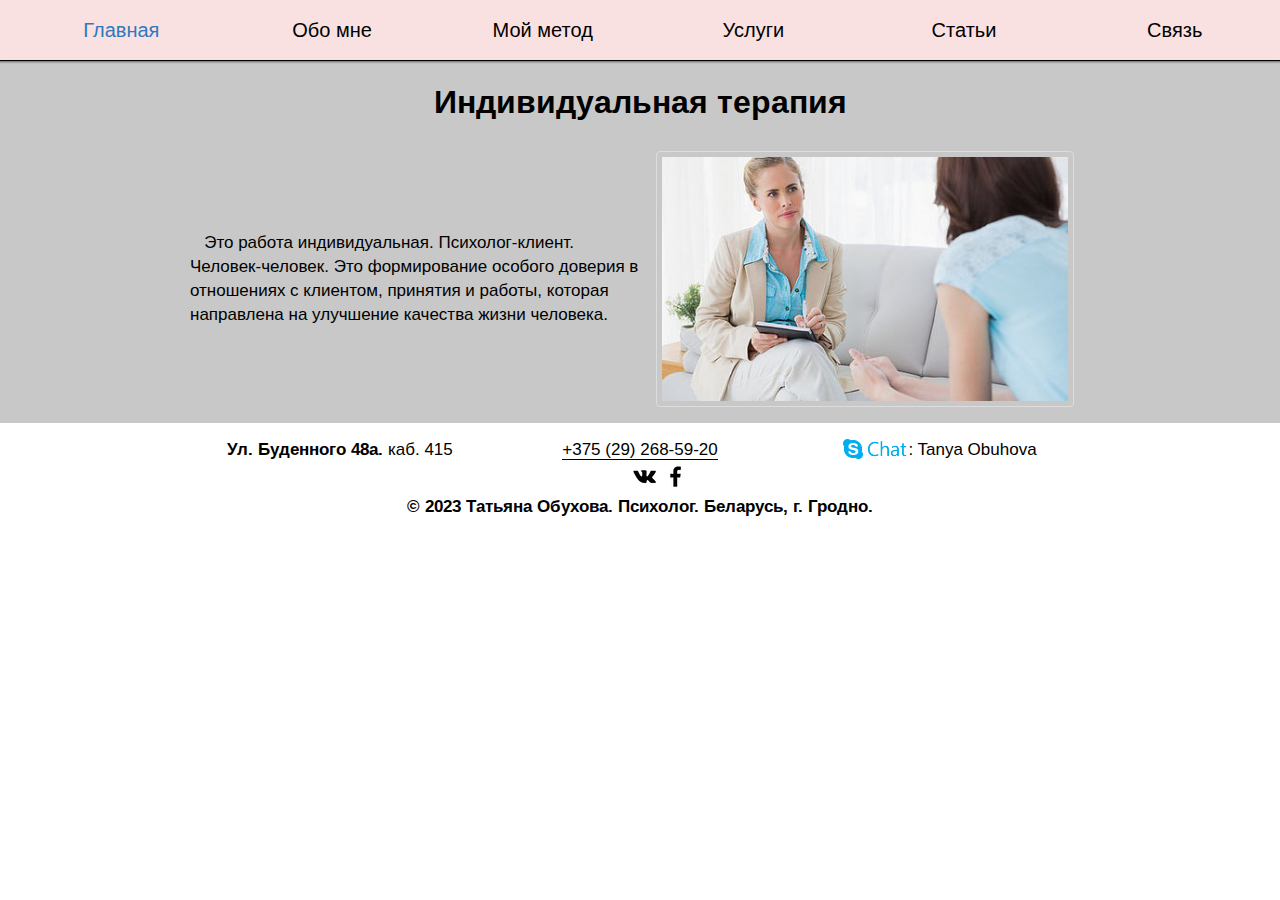
<file: personal.html>
<!DOCTYPE html>
<html>

<head>
    <meta charset="utf-8">
    <meta name="viewport" content="width=device-width, initial-scale=1, shrink-to-fit=no">

    <!-- Styles -->
    <link rel="stylesheet" href="https://maxcdn.bootstrapcdn.com/bootstrap/4.1.3/css/bootstrap.min.css">
    <link href="styles/style.css" rel="stylesheet" type="text/css">

    <!-- Fonts -->
    <link href="https://fonts.googleapis.com/css?family=Arimo&display=swap" rel="stylesheet">

    <!-- Scripts -->
    <script src="https://ajax.googleapis.com/ajax/libs/jquery/3.3.1/jquery.min.js"></script>
    <script src="https://maxcdn.bootstrapcdn.com/bootstrap/4.1.3/js/bootstrap.min.js"></script>

    <title>Татьяна Обухова I Психолог I Гродно</title>
</head>

<body>
    <!-- Navigation bar -->
    <nav class="navbar navbar-expand-sm theme-color-pink px-0">
        <a class="navbar-brand" href="#"></a>
        <button class="navbar-toggler" type="button" data-toggle="collapse" data-target="#navbarNavAltMarkup"
            aria-controls="navbarNavAltMarkup" aria-expanded="false" aria-label="Toggle navigation">
            <span class="navbar-toggler-icon"></span>
        </button>
        <div class="collapse navbar-collapse" id="navbarNavAltMarkup">
            <div class="navbar-nav w-100">
                <a class="nav-item nav-link col-sm text-center active" href="index.html">Главная</a>
                <a class="nav-item nav-link col-sm text-center" href="about.html">Обо&nbsp;мне</a>
                <a class="nav-item nav-link col-sm text-center" href="method.html">Мой&nbsp;метод</a>
                <a class="nav-item nav-link col-sm text-center" href="index.html#serviceContainer">Услуги</a>
                <a class="nav-item nav-link col-sm text-center" href="articles.html">Статьи</a>
                <a class="nav-item nav-link col-sm text-center" href="index.html#addressContainer">Связь</a>
            </div>
        </div>
    </nav>

    <!-- main -->
    <main class="container-fluid no-gutters px-0">
        <!-- ROW 1 -->
        <div class="row no-gutters container-fluid theme-color-grey">
            <div class="col">
                <div
                    class="row no-gutters text-center justify-content-center help-name single-article-container single-article-container-lower-limit">
                    <h3 class="w-100 h3-title">Индивидуальная терапия</h3>
                </div>
                <div
                    class="row no-gutters justify-content-center single-article-container single-article-container-lower-limit">
                    <div class="col-xs-12 col-md-6 order-2 order-md-1">
                        <div class="d-table h-100">
                            <div class="d-table-cell align-middle">
                                <p>&nbsp;&nbsp;&nbsp;Это работа индивидуальная. Психолог-клиент. Человек-человек. Это
                                    формирование особого доверия в отношениях с клиентом, принятия и работы, которая
                                    направлена
                                    на улучшение качества жизни человека.
                                </p>
                            </div>
                        </div>
                    </div>
                    <div class="col-xs-12 col-md-6 order-1 order-md-2">
                        <div class="d-flex justify-content-center px-3 pb-3">
                            <img id="personalPhoto" class="img-cover portrait" src="./images/personal.jpg">
                        </div>
                    </div>
                </div>
            </div>
        </div>
        <!-- ROW 2 -->
        <div id="addressContainer" class="row no-gutters mx-auto">
            <div id="addressContainerInner" class="col mx-auto">
                <div class="row no-gutters single-article-container">
                    <div class="col-sm-12 col-md text-center">
                        <span id="street" class="alt-font">Ул. Буденного 48а.</span>
                        <span>каб. 415</span>
                    </div>
                    <div class="col-sm-12 col-md text-center">
                        <span class="custom-link">
                            <a href="tel:+375292685920">+375 (29) 268-59-20</a>
                        </span>
                    </div>
                    <div class="col-sm-12 col-md">
                        <div class="d-flex justify-content-center">
                            <a href="skype:live:f7d91d245dda78b9?chat" title="Chat via Skype"
                                class="skype-link-parent float-left">
                                <div></div>
                            </a>
                            <div class="d-inline-block">: Tanya Obuhova</div>
                        </div>
                    </div>
                    <div class="col-12 d-flex justify-content-center">
                        <ul id="social-list">
                            <li>
                                <a href="https://vk.com/psiholog_grodno">
                                    <img src="./images/vk.webp" class="social-img"><img>
                                </a>
                            </li>
                            <li>
                                <a href="https://www.facebook.com/groups/psihologgrodno/">
                                    <img src="./images/facebook.webp" class="social-img"><img>
                                </a>
                            </li>
                        </ul>
                    </div>
                </div>
            </div>
        </div>
    </main>

    <footer class="row no-gutters mx-auto">
        <div class="col mx-auto">
            <div class="row no-gutters single-article-container">
                <div class="col">
                    <div class="copyright-text text-center">
                        <span class="alt-font font-weight-bold">© 2023 Татьяна Обухова. Психолог. Беларусь, г.
                            Гродно.</span>
                    </div>
                </div>
            </div>
        </div>
    </footer>
</body>

</html>
</file>
<file: styles/style.css>
/* Common */
html {
  height: 100%;
}

html * {
  font-size: 1.1rem;
  font: normal normal normal 17px/1.4em 'open sans', sans-serif;
  color: #000000;
}

.font_4 {
  font: normal normal bold 38px/1.4em 'open sans', sans-serif;
  color: #000000;
}

.theme-color-white {
  background-color: rgb(255, 255, 255) !important;
}

.theme-color-pink {
  background-color: rgb(250, 225, 225) !important;
}

.theme-color-grey {
  background-color: rgb(200, 200, 200) !important;
}

.theme-color-grey-light {
  background-color: rgb(240, 240, 240) !important;
}

.theme-color-aqua {
  background-color: rgb(235, 245, 245) !important;
}

.theme-color-brown {
  background-color: rgb(230, 200, 180) !important;
}

.theme-color-brown-dark {
  background-color: rgb(150, 140, 130) !important;
}

.theme-color-green {
  background-color: rgb(210, 225, 200) !important;
}

.navbar {
  border-bottom: black 1px solid;
  box-shadow: 0px 0px 2px 1px rgba(0, 0, 0, 0.5);
}

.navbar-toggler {
  color: rgba(0, 0, 0, .5);
  border-color: rgba(0, 0, 0, .1);
}

.navbar-toggler-icon {
  background-image: url("data:image/svg+xml;charset=utf8,%3Csvg viewBox='0 0 32 32' xmlns='http://www.w3.org/2000/svg'%3E%3Cpath stroke='rgba(0,0,0, 0.5)' stroke-width='2' stroke-linecap='round' stroke-miterlimit='10' d='M4 8h24M4 16h24M4 24h24'/%3E%3C/svg%3E");
}


.navbar-nav .nav-link {
  font-size: 20px;
}

.navbar-nav .nav-link.active {
  color: #3078BE;
  text-decoration: none;
}

/* unvisited link */
.navbar-nav a:link {
  color: black;
  text-decoration: none;
}

/* visited link */
.navbar-nav a:visited {
  color: black;
  text-decoration: none;
}

/* mouse over link */
.navbar-nav a:hover {
  color: blue;
  text-decoration: none;
}

/* selected link */
.navbar-nav .a:active {
  color: blue;
  text-decoration: none;
}

/* .custom-link a{
  font-size: 1.3rem;
} */

/* unvisited link */
.custom-link a:link {
  color: black;
  text-decoration: none;
  border-bottom: 1px solid black;
}

/* visited link */
.custom-link a:visited {
  color: black;
  text-decoration: none;
  border-bottom: 1px solid black;
}

/* mouse over link */
.custom-link a:hover {
  color: blue;
  text-decoration: none;
  border-bottom: 1px solid black;
}

/* selected link */
.custom-link a:active {
  color: blue;
  text-decoration: none;
  border-bottom: 1px solid black;
}

.states-link a:hover {
  color: blue;
  text-decoration: none;
}

.vertical-center {
  margin: 0;
  position: absolute;
  top: 50%;
  -ms-transform: translateY(-50%);
  transform: translateY(-50%);
}

.vertical-two-thirds {
  margin: 0;
  position: absolute;
  top: 75%;
  -ms-transform: translateY(-75%);
  transform: translateY(-25%);
}

.single-article-container {
  max-width: 900px;
  margin: 0 auto;
}

.single-article-container-lower-limit {
  min-width: 900px;
}

.img-cover {
  width: 100%;
  height: auto;
  object-fit: cover;
}

.img-cover-max-width {
  max-width: 100%;
  height: 100%;
  object-fit: cover;
}

/* Main - person & job */
#personContainer {
  height: 200px;
}

#personContainer1 {
  height: 500px;
  background: rgb(200, 200, 200);
  /* Old browsers */
  background: -moz-linear-gradient(top, rgb(200, 200, 200) 0%, rgb(200, 200, 200) 50%, rgb(235, 245, 245) 50%, rgb(235, 245, 245) 100%);
  /* FF3.6+ */
  background: -webkit-gradient(linear, left top, left bottom, color-stop(0%, rgb(200, 200, 200)), color-stop(50%, rgb(200, 200, 200)), color-stop(50%, rgb(235, 245, 245)), color-stop(100%, rgb(235, 245, 245)));
  /* Chrome,Safari4+ */
  background: -webkit-linear-gradient(top, rgb(200, 200, 200) 0%, rgb(200, 200, 200) 50%, rgb(235, 245, 245) 50%, rgb(235, 245, 245) 100%);
  /* Chrome10+,Safari5.1+ */
  background: -o-linear-gradient(top, rgb(200, 200, 200) 0%, rgb(200, 200, 200) 50%, rgb(235, 245, 245) 50%, rgb(235, 245, 245) 100%);
  /* Opera11.10+ */
  background: -ms-linear-gradient(top, rgb(200, 200, 200) 0%, rgb(200, 200, 200) 50%, rgb(235, 245, 245) 50%, rgb(235, 245, 245) 100%);
  /* IE10+ */
  background: linear-gradient(top, rgb(200, 200, 200)0%, rgb(200, 200, 200) 50%, rgb(235, 245, 245) 50%, rgb(235, 245, 245) 100%);
  /* W3C */
}

#jobContainer {
  height: 200px;
}

.h1-title {
  font-size: 5.5em;
  font-weight: 700;
}

.h2-title {
  font-size: 3em;
  font-weight: 700;
}

.h3-title {
  font-size: 2rem;
  font-weight: 550;
  line-height: 1;
  font-family: 'Arimo', sans-serif;
}

.font-size-sub-title {
  font-size: 2.3rem;
}

.font-size-main-title {
  font-size: 3.5rem;
}

.alt-font {
  font-family: 'Arimo', sans-serif;
}

/* Main - methods */

#serviceContainer {
  min-height: 550px;
}

.service-container {
  margin: 0 calc((100% - 225px) * 0.5);
}

.service-num {
  font-size: 2em;
  font-weight: bold;
  padding-top: 25px;
}

.service-name {
  font-size: 2em;
  font-weight: 500;
  line-height: 1;
  min-height: 100px;
}

.service-description {
  padding-top: 50px;
}

.service-description-inner {
  width: 225px;
  min-height: 180px;
}

.service-link {
  padding-top: 20px;
  padding-bottom: 35px;
}

/* Main - information */
#mainPhotoContainer {
  width: 100%;
  height: 100%;
  background-image: url('../images/mainPhoto.jpg');
  background-repeat: no-repeat;
  background-position: center;
  background-size: cover;
}

#mainPhoto {
  width: 100%;
  height: 100%;
  object-fit: cover;
}

.info-container {
  margin: 0 calc((100% - 300px) * 0.5);
}

.info-name {
  padding-top: 75px;
  padding-bottom: 75px;
}

.info-description {
  min-height: 350px;
}

.info-description-inner {
  width: 300px;
}

.info-link {
  padding-top: 0px;
  padding-bottom: 100px;
}

/* Help - information */
.help-name {
  padding-top: 25px;
  padding-bottom: 25px;
}

/* States - information */
#statesContainer {
  padding-top: 25px;
  padding-bottom: 25px;
}

.circle-template {
  height: 75px;
  width: 75px;
  background-color: #bbb;
  border-radius: 50%;
  display: inline-block;
}

.circle-template p {
  font-size: 2.9em;
  font-weight: bold;
}

/* Map - information */
#mapContainerInner {
  max-width: 900px;
}

#mapImg {
  max-width: 100%;
  height: auto;
  object-fit: cover;
  /* cursor: pointer;
  transition: 0.3s; */
}

/* Map - information */
.skype-link-parent div {
  display: block;
  width: 65px;
  height: 24px;
  margin-top: 1px;
  background: url(../images/skype.png) no-repeat center center;
}

/* Contact - information */
#addressContainerInner {
  font-size: 20px;
  font-weight: 400;
  margin-top: 15px;
  margin-bottom: 5px;
}

#street {
  font-weight: 600;
}

/* Footer - information */
#social-list {
  margin: 0;
}

#social-list li {
  display: inline;
}

.social-img {
  width: 27px;
  height: 27px;
}

.copyright-text {
  font-size: 14px;
  font-weight: bold;
  padding-bottom: 10px;
}

/* AboutMe */
#aboutMePhoto {
  width: 100%;
  max-width: 380px;
  height: auto;
  object-fit: cover;
}

.portrait {
  border: 1px solid #ddd;
  border-radius: 4px;
  padding: 5px;
}

.portrait:hover {
  box-shadow: 0 0 2px 1px rgba(0, 140, 186, 0.5);
}

#personalPhoto {
  max-width: 436px;
}

#couplePhoto {
  max-width: 406px;
}

#groupPhoto {
  max-width: 391px;
}

#familyPhoto {
  max-width: 391px;
}

.card {
  margin: 5px 0px;
  border: 1px solid white;
}

.card-text {
  overflow: hidden;
  text-overflow: ellipsis;
}

.card-img-container {
  height: 300px;
}

#articleInnerContainer {
  border: 2px solid rgb(240, 240, 240)
}

.article-title-content {
  margin-top: 20px;
}

.article-content {
  margin: 20px;
}

.article-img {
  float: right;
  width: 360px;
  height: 205px;
  margin-left: 40px;
}

/* Extra small devices (portrait phones, less than 576px)*/
@media (max-width: 575.98px) {
  .single-article-container-lower-limit {
    min-width: 0px;
  }

  .single-article-container {
    margin: 0 0px;
  }

  /* Main - person & job */
  .h1-title {
    font-size: 4.5em;
  }

  #personContainer {
    height: 200px;
  }

  #jobContainer {
    height: 150px;
  }

  #mainPhotoContainer {
    height: 500px;
    background-position: top;
  }

  #mainPhoto {
    max-width: 100%;
    max-height: 300px;
    height: auto;
    object-fit: cover;
  }

  .info-name {
    padding-top: 20px;
    padding-bottom: 20px;
  }

  .info-description {
    min-height: 0px;
  }

  .info-link {
    padding-top: 0px;
    padding-bottom: 20px;
  }

  .help-name {
    padding-top: 20px;
    padding-bottom: 20px;
  }

  .service-name {
    min-height: 0px;
  }

  .service-description {
    padding-top: 25px;
  }

  .service-link {
    padding-top: 10px;
    padding-bottom: 20px;
  }

  /* States - information */
  #statesContainer {
    padding-top: 0px;
    padding-bottom: 0px;
  }

  /* #issues-list {
    list-style-position: inside;
  } */

  .article-img {
    width: 100%;
    margin-left: 0px;
    margin-bottom: 20px;
  }
}

/* Small devices (landscape phones, 576px and up) */
@media (min-width: 576px) and (max-width: 767.98px) {
  .single-article-container-lower-limit {
    min-width: 0px;
  }

  .single-article-container {
    margin: 0 0px;
  }

  /* Main - person & job */
  .h1-title {
    font-size: 4em;
  }

  #personContainer {
    height: 150px;
  }

  #jobContainer {
    height: 150px;
  }

  #mainPhotoContainer {
    height: 550px;
    background-position: top;
  }

  .info-name {
    padding-top: 20px;
    padding-bottom: 20px;
  }

  .info-description {
    min-height: 0px;
  }

  .info-link {
    padding-top: 0px;
    padding-bottom: 20px;
  }

  .help-name {
    padding-top: 20px;
    padding-bottom: 20px;
  }

  .service-name {
    min-height: 0px;
  }

  .service-description {
    padding-top: 25px;
  }

  .service-link {
    padding-bottom: 20px;
  }

  .article-img {
    width: 100%;
    margin-left: 0px;
    margin-bottom: 20px;
  }
}

/* Medium devices (tablets, 768px and up) */
@media (min-width: 768px) and (max-width: 991.98px) {
  .single-article-container-lower-limit {
    min-width: 100%;
  }

  #mainPhotoContainer {
    height: 550px;
    background-position: top;
  }

  .info-name {
    padding-top: 20px;
    padding-bottom: 20px;
  }

  .info-description {
    min-height: 0px;
  }

  .info-link {
    padding-top: 0px;
    padding-bottom: 20px;
  }

  .help-name {
    padding-top: 20px;
    padding-bottom: 20px;
  }

  .service-name {
    min-height: 0px;
  }

  .service-description {
    padding-top: 25px;
  }

  .service-link {
    padding-bottom: 20px;
  }
}

/* Large devices (desktops, 992px and up) */
@media (min-width: 992px) and (max-width: 1199.98px) {}

/* Extra large devices (large desktops, 1200px and up) */
@media (min-width: 1200px) {}
</file>
